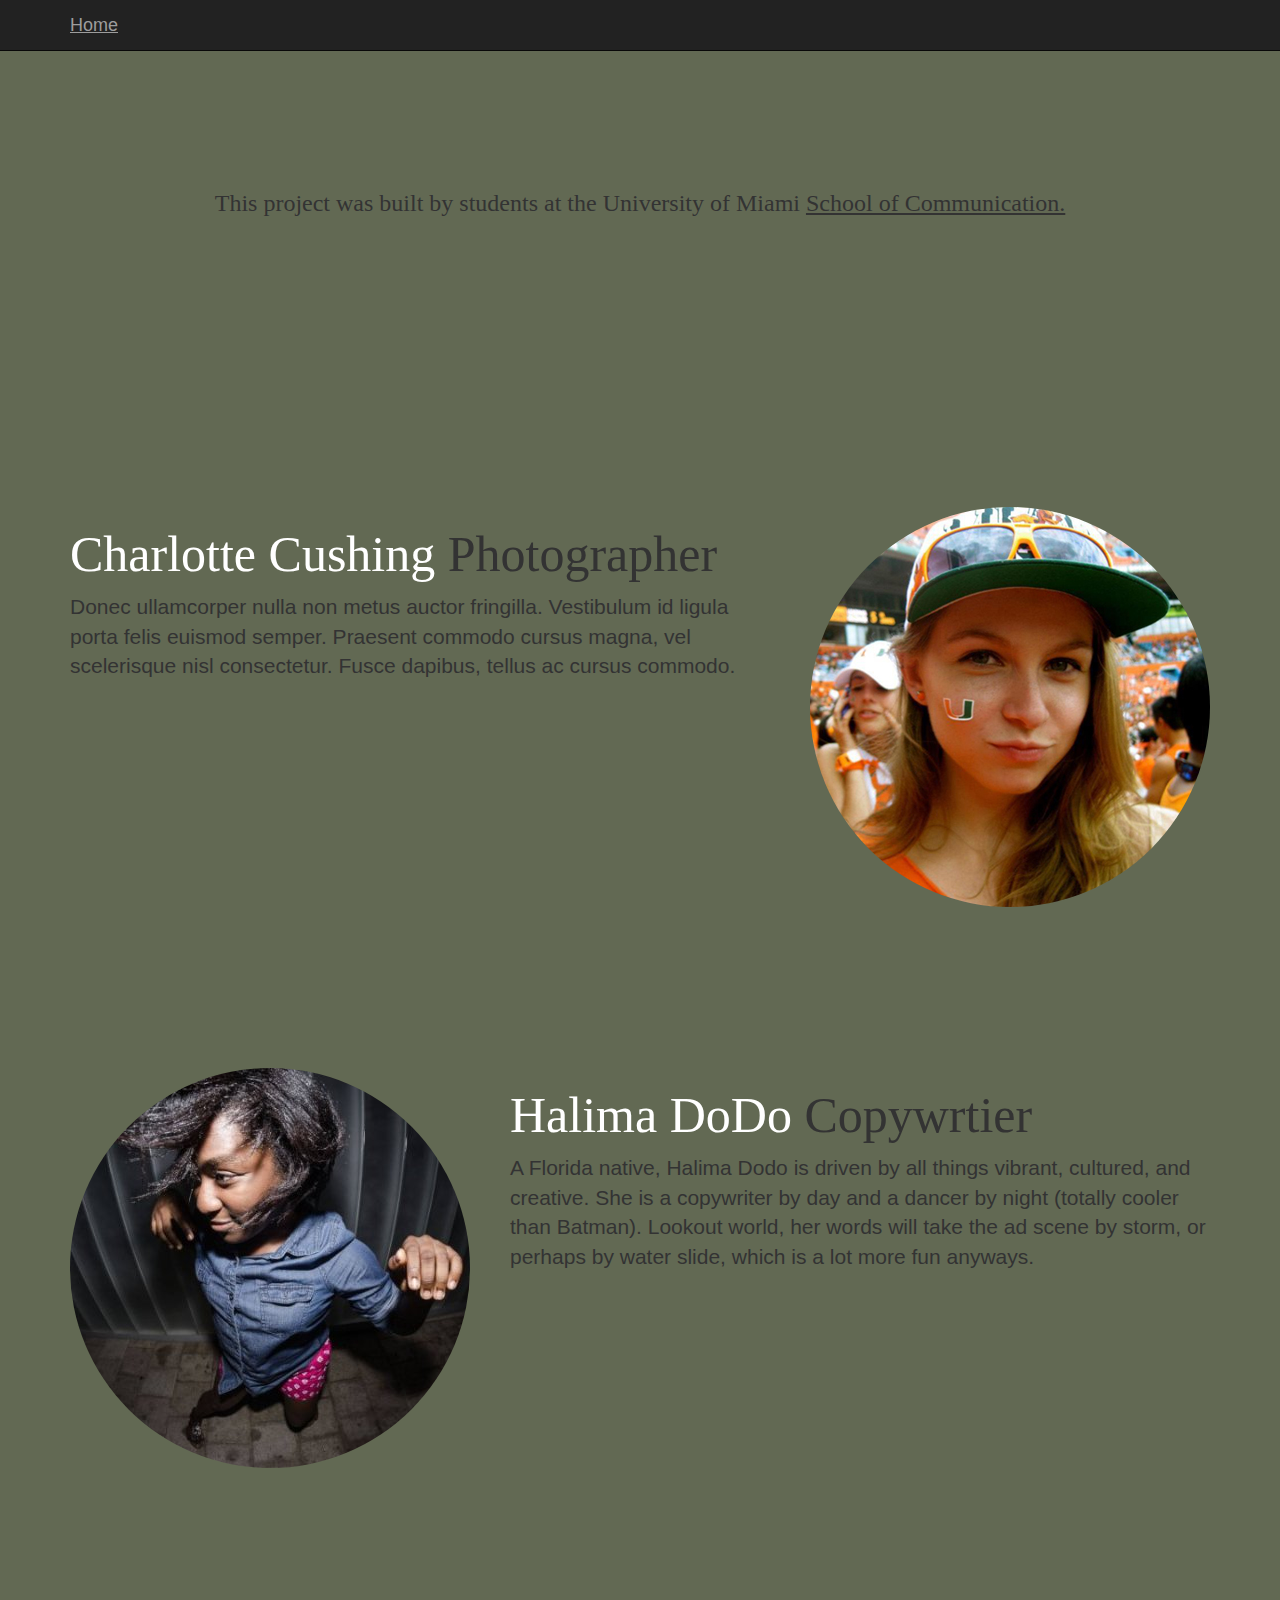
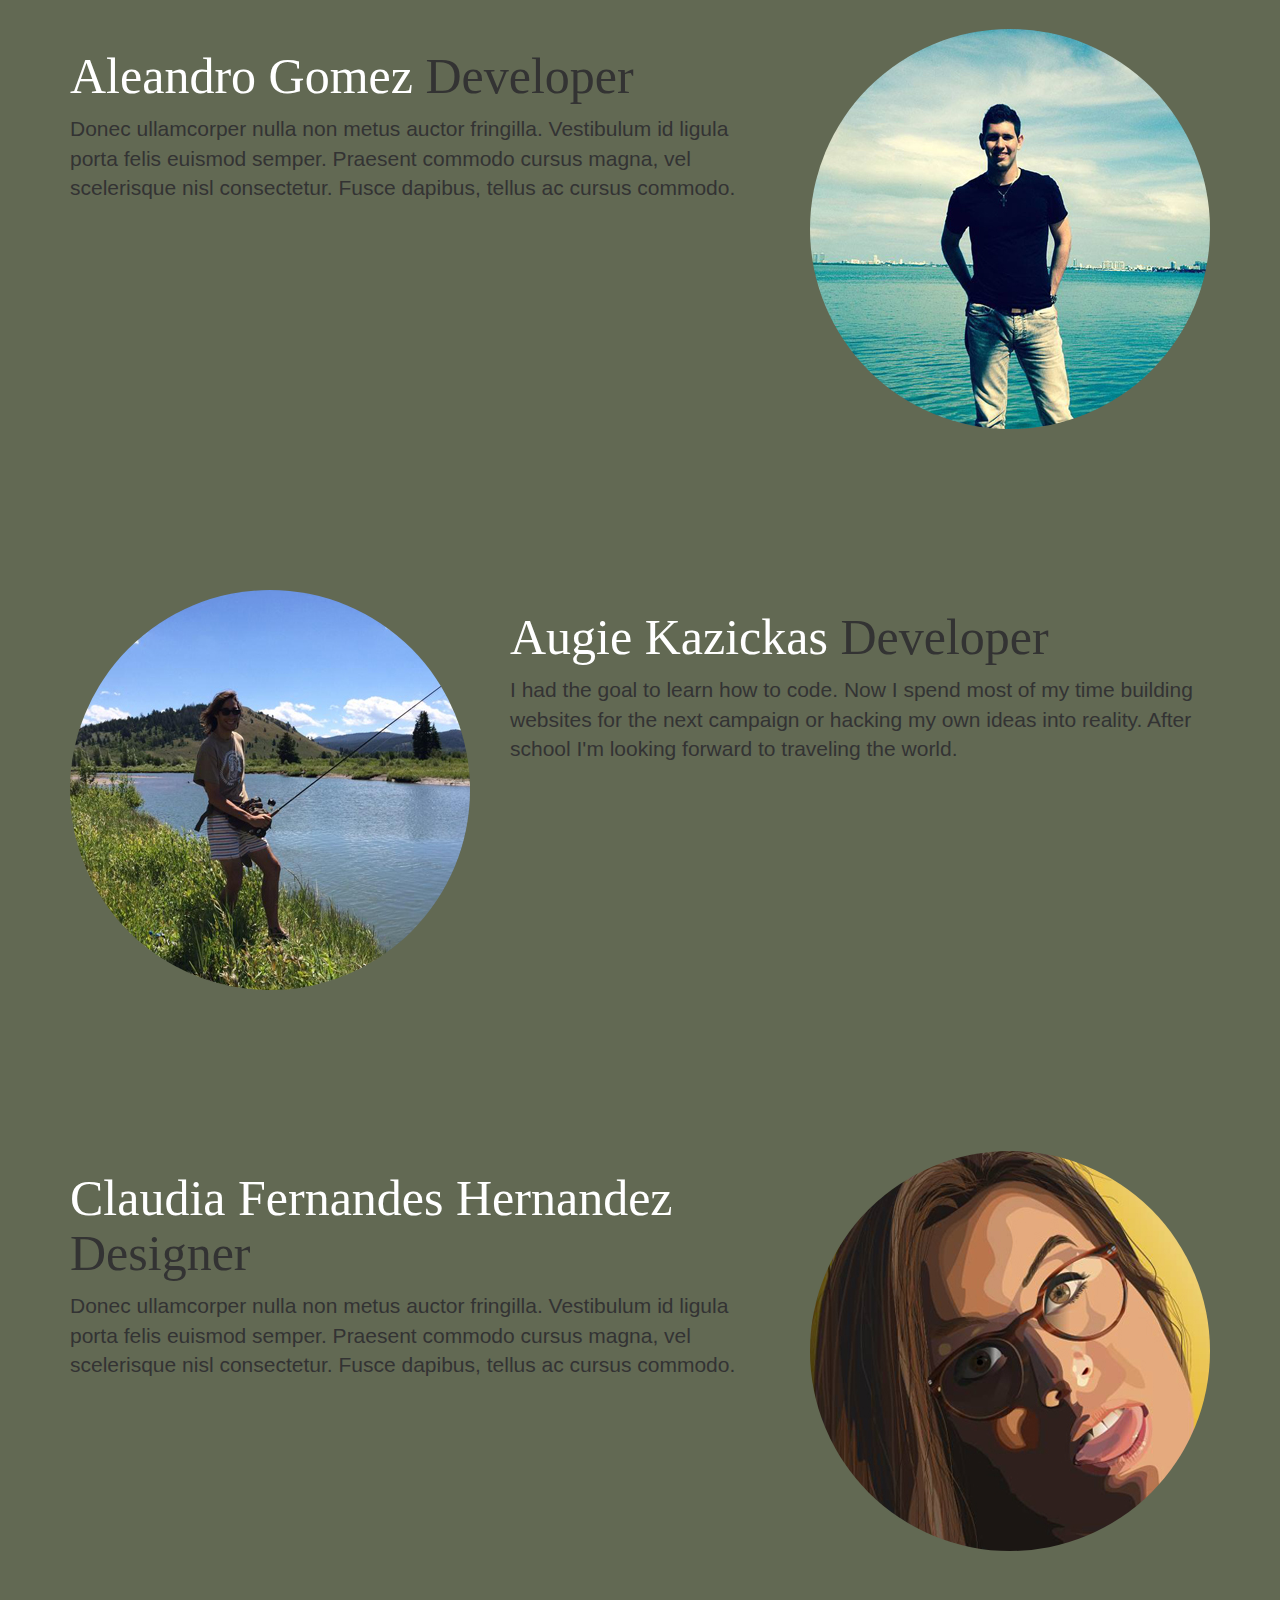
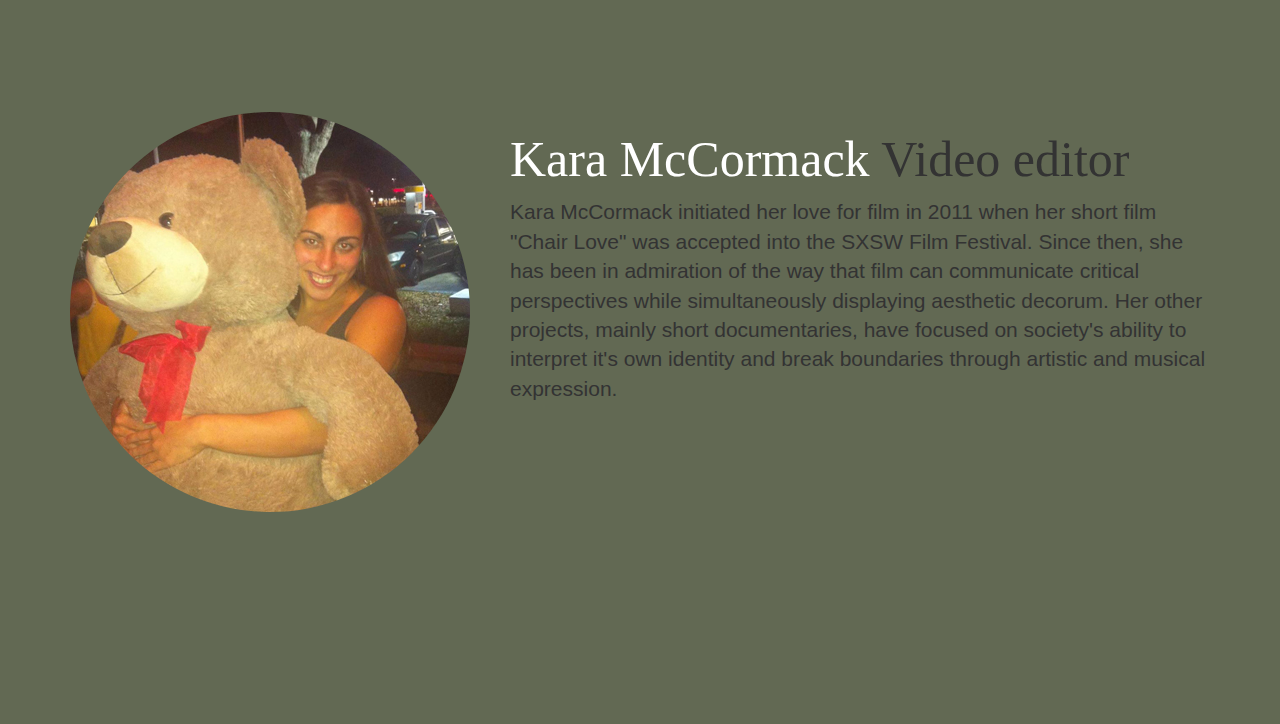
<file: credits/index.html>
<!DOCTYPE html>
<html lang="en">

<head>

    <meta charset="utf-8">
    <meta http-equiv="X-UA-Compatible" content="IE=edge">
    <meta name="viewport" content="width=device-width, initial-scale=1">
    <meta name="description" content="">
    <meta name="author" content="">

    <title>Credits</title>

    <!-- Bootstrap Core CSS -->
    <link href="css/bootstrap.min.css" rel="stylesheet">

    <!-- Custom CSS -->
    <link href="css/one-page-wonder.css" rel="stylesheet">

    <!-- HTML5 Shim and Respond.js IE8 support of HTML5 elements and media queries -->
    <!-- WARNING: Respond.js doesn't work if you view the page via file:// -->
    <!--[if lt IE 9]>
        <script src="https://oss.maxcdn.com/libs/html5shiv/3.7.0/html5shiv.js"></script>
        <script src="https://oss.maxcdn.com/libs/respond.js/1.4.2/respond.min.js"></script>
    <![endif]-->

</head>

<body>

    <!-- Navigation -->
    <nav class="navbar navbar-inverse navbar-fixed-top" role="navigation">
        <div class="container">
            <!-- Brand and toggle get grouped for better mobile display -->
            <div class="navbar-header">
                <button type="button" class="navbar-toggle" data-toggle="collapse" data-target="#bs-example-navbar-collapse-1">
                    <span class="sr-only">Toggle navigation</span>
                    <span class="icon-bar"></span>
                    <span class="icon-bar"></span>
                    <span class="icon-bar"></span>
                </button>
                <a class="navbar-brand" href="../index.html">Home</a>
            </div>
            <!-- Collect the nav links, forms, and other content for toggling -->
           <!--  <div class="collapse navbar-collapse" id="bs-example-navbar-collapse-1">
                <ul class="nav navbar-nav">
                    <li>
                        <a href="#about">About</a>
                    </li>
                    <li>
                        <a href="#services">Services</a>
                    </li>
                    <li>
                        <a href="#contact">Contact</a>
                    </li>
                </ul>
            </div> -->
            <!-- /.navbar-collapse -->
        </div>
        <!-- /.container -->
    </nav>

    <!-- Full Width Image Header -->
    <header class="header-image">
        <div class="headline">
            <div class="container">
                <!-- <h1>One Page Wonder</h1>
                <h2>Will Knock Your Socks Off</h2> -->
                <h3>This project was built by students at the University of Miami <a href="http://com.miami.edu/">School of Communication.</a></h3>
            </div>
        </div>
    </header>

    <!-- Page Content -->
    <div class="container">

        <hr class="featurette-divider">

        <!-- First Featurette -->
        <div class="featurette" id="about">
            <img class="featurette-image img-circle img-responsive pull-right" src="img/charlotte.jpg">
            <h2 class="featurette-heading">Charlotte Cushing
                <span class="text-muted">Photographer</span>
            </h2>
            <p class="lead">Donec ullamcorper nulla non metus auctor fringilla. Vestibulum id ligula porta felis euismod semper. Praesent commodo cursus magna, vel scelerisque nisl consectetur. Fusce dapibus, tellus ac cursus commodo.</p>
        </div>

        <hr class="featurette-divider">

        <!-- Second Featurette -->
        <div class="featurette" id="services">
            <img class="featurette-image img-circle img-responsive pull-left" src="img/halima.jpg">
            <h2 class="featurette-heading">Halima DoDo
                <span class="text-muted">Copywrtier</span>
            </h2>
            <p class="lead">A Florida native, Halima Dodo is driven by all things vibrant, cultured, and creative. She is a copywriter by day and a dancer by night (totally cooler than Batman). Lookout world, her words will take the ad scene by storm, or perhaps by water slide, which is a lot more fun anyways.</p>
        </div>

        <hr class="featurette-divider">

        <!-- Third Featurette -->
        <div class="featurette" id="contact">
            <img class="featurette-image img-circle img-responsive pull-right" src="img/ale.jpg">
            <h2 class="featurette-heading">Aleandro Gomez
                <span class="text-muted">Developer</span>
            </h2>
            <p class="lead">Donec ullamcorper nulla non metus auctor fringilla. Vestibulum id ligula porta felis euismod semper. Praesent commodo cursus magna, vel scelerisque nisl consectetur. Fusce dapibus, tellus ac cursus commodo.</p>
        </div>

        <hr class="featurette-divider">

        <div class="featurette" id="services">
            <img class="featurette-image img-circle img-responsive pull-left" src="img/augie.jpg">
            <h2 class="featurette-heading">Augie Kazickas
                <span class="text-muted">Developer</span>
            </h2>
            <p class="lead">I had the goal to learn how to code. Now I spend most of my time building websites for the next campaign or hacking my own ideas into reality. After school I'm looking forward to traveling the world.</p>
        </div>

        <hr class="featurette-divider">

         <div class="featurette" id="contact">
            <img class="featurette-image img-circle img-responsive pull-right" src="img/claudia.jpg">
            <h2 class="featurette-heading">Claudia Fernandes Hernandez
                <span class="text-muted">Designer</span>
            </h2>
            <p class="lead">Donec ullamcorper nulla non metus auctor fringilla. Vestibulum id ligula porta felis euismod semper. Praesent commodo cursus magna, vel scelerisque nisl consectetur. Fusce dapibus, tellus ac cursus commodo.</p>
        </div>

        <hr class="featurette-divider">

        <div class="featurette" id="services">
            <img class="featurette-image img-circle img-responsive pull-left" src="img/kara.jpg">
            <h2 class="featurette-heading">Kara McCormack
                <span class="text-muted">Video editor</span>
            </h2>
            <p class="lead">Kara McCormack initiated her love for film in 2011 when her short film "Chair Love" was accepted into the SXSW Film Festival. Since then, she has been in admiration of the way that film can communicate critical perspectives while simultaneously displaying aesthetic decorum. Her other projects, mainly short documentaries, have focused on society's ability to interpret it's own identity and break boundaries through artistic and musical expression.</p>
        </div>

        <hr class="featurette-divider">

        <!-- Footer -->
        <footer>
            <div class="row">
                <div class="col-lg-12">
                    <!-- <p>Copyright &copy; Your Website 2014</p> -->
                </div>
            </div>
        </footer>

    </div>
    <!-- /.container -->

    <!-- jQuery -->
    <script src="js/jquery.js"></script>

    <!-- Bootstrap Core JavaScript -->
    <script src="js/bootstrap.min.js"></script>

</body>

</html>
</file>
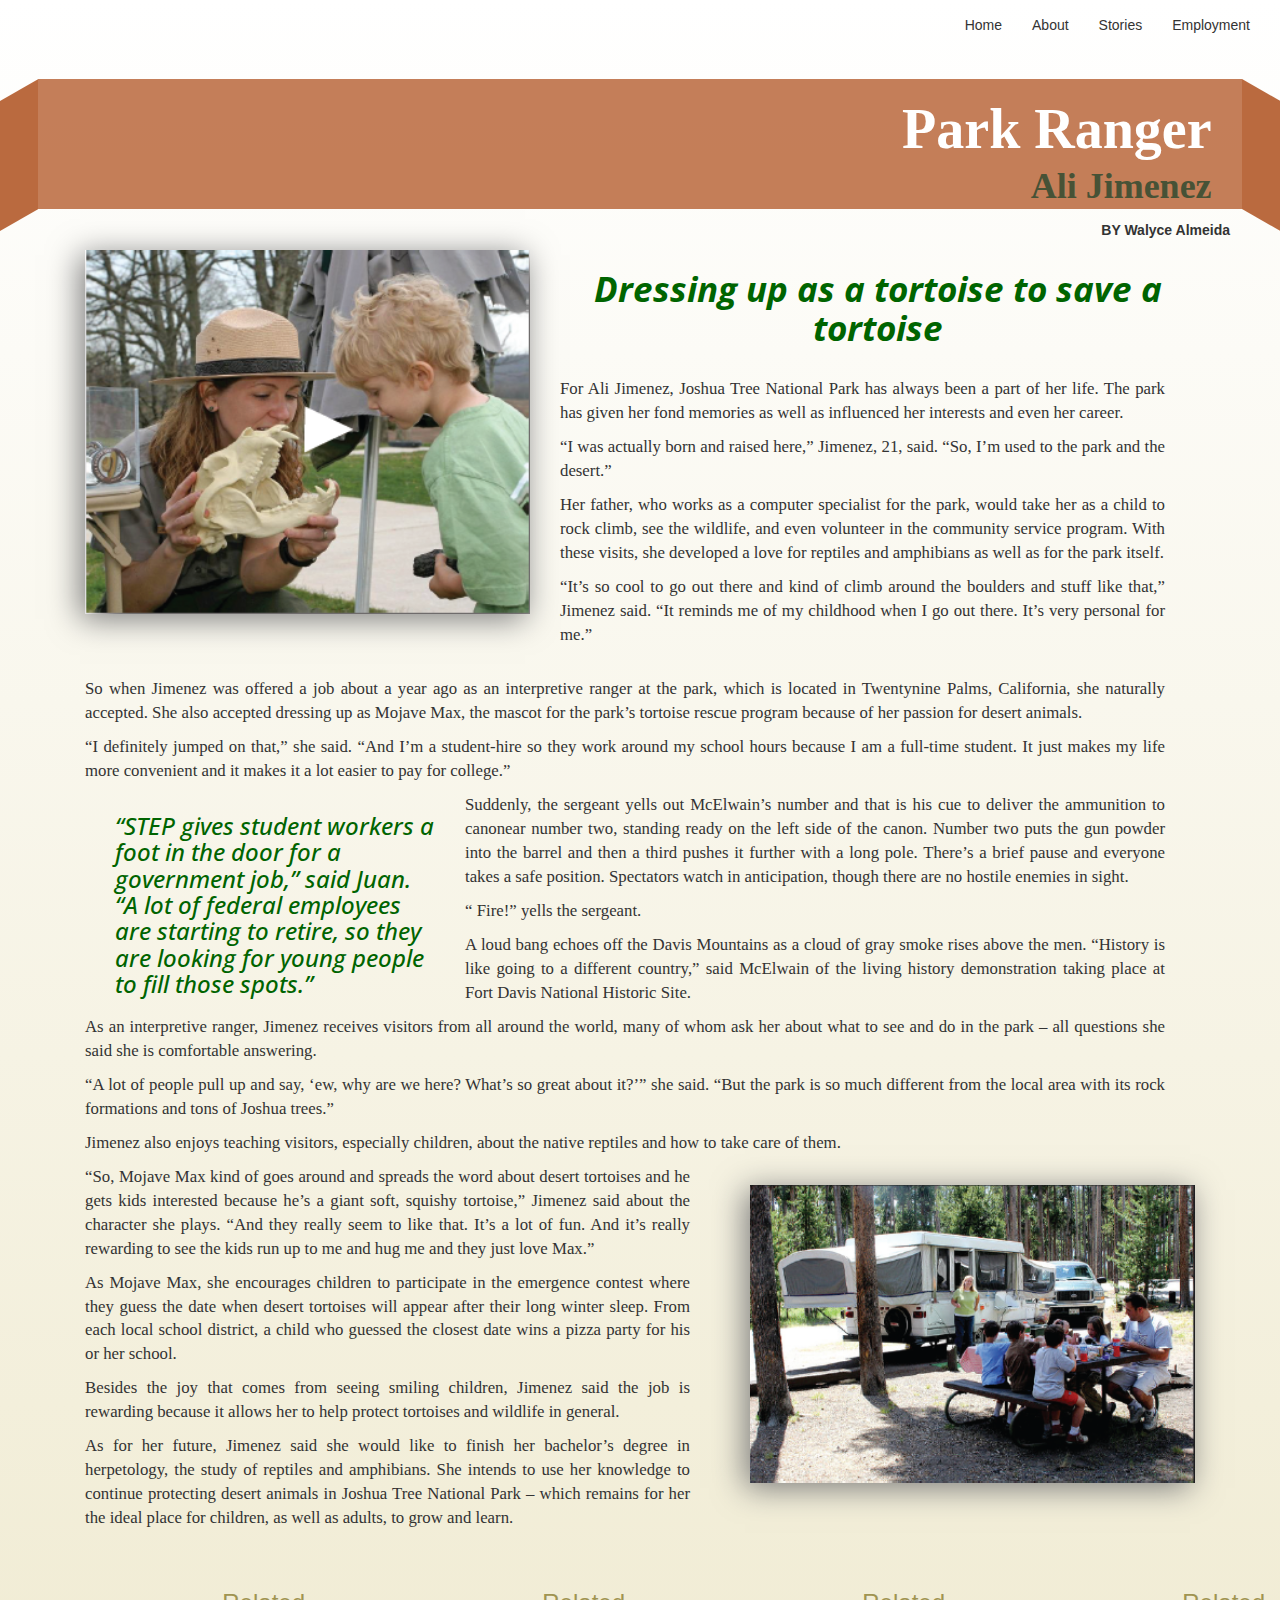
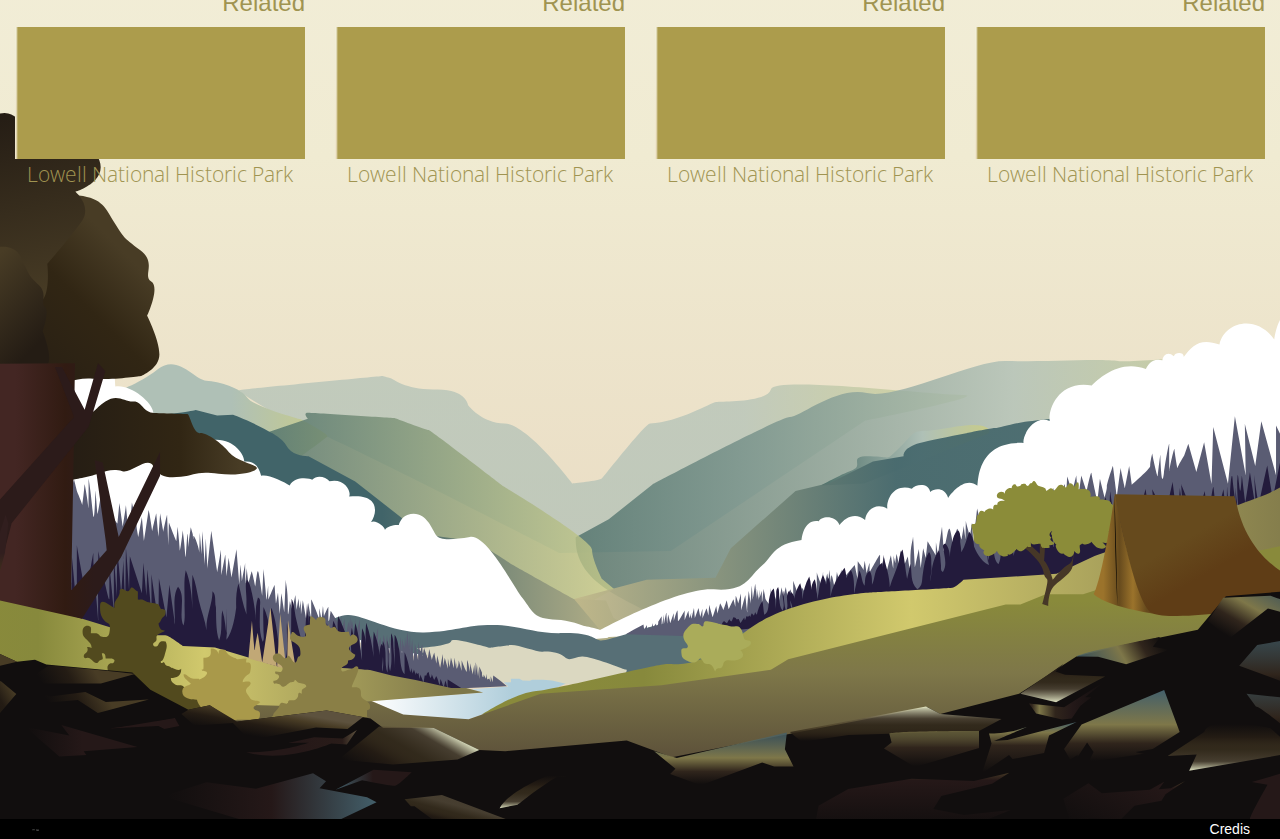
<file: stories/joshuaTree.html>
<!DOCTYPE html>
<html xmlns="http://www.w3.org/1999/xhtml">

<head>
    <meta http-equiv="Content-Type" content="text/html; charset=utf-8" />
    <title>Joshua Tree</title>
    <link rel="stylesheet" href="../css/bootstrap.min.css">
    <link rel="stylesheet" type="text/css" href="../css/stories.css" />
    <link href='http://fonts.googleapis.com/css?family=Open+Sans:400,300' rel='stylesheet' type='text/css'>

</head>

<body>
    <nav class="navbar navbar-default">
        <div class="navbar-header">
            <button type="button" class="navbar-toggle collapsed" data-toggle="collapse" data-target="#bs-example-navbar-collapse-1">
                <span class="sr-only">Toggle navigation</span>
                <span class="icon-bar"></span>
                <span class="icon-bar"></span>
                <span class="icon-bar"></span>
            </button>
        </div>

        <div class="collapse navbar-collapse" id="bs-example-navbar-collapse-1">
            <ul class="nav navbar-nav pull-right">
                <li><a href="#">Home</a>
                </li>
                <li><a href="#">About</a>
                </li>
                <li><a href="#" class="active">Stories</a>
                </li>
                <li><a href="#">Employment</a>
                </li>
            </ul>
        </div>
    </nav>
    <header>
        <ul class="list-inline text-center" id="banner">
            <li class="bent-left">

            </li>
            <li class="banner">
                <h1>Park Ranger<span>Ali Jimenez</span>
                    </h1>
            </li>
            <li class="bent-right ">

            </li>

        </ul>
        <div class="author">
            <p>BY Walyce Almeida</p>
        </div>
    </header>
    <article class="container" id="article">
        <div class="col-md-5 text-center "><img src="img/timTest.png ">
        </div>
        <div class="col-md-7 ">
            <h2 class="text-center">Dressing up as a tortoise to save a tortoise</h2>
            <br>
            <p>For Ali Jimenez, Joshua Tree National Park has always been a part of her life. The park has given her fond memories as well as influenced her interests and even her career.</p>

            <p>“I was actually born and raised here,” Jimenez, 21, said. “So, I’m used to the park and the desert.”</p>

            <p>Her father, who works as a computer specialist for the park, would take her as a child to rock climb, see the wildlife, and even volunteer in the community service program. With these visits, she developed a love for reptiles and amphibians as well as for the park itself.</p>
            <p>“It’s so cool to go out there and kind of climb around the boulders and stuff like that,” Jimenez said. “It reminds me of my childhood when I go out there. It’s very personal for me.”</p>
        </div>

        <div class="col-md-12">
            <br>


            <p>So when Jimenez was offered a job about a year ago as an interpretive ranger at the park, which is located in Twentynine Palms, California, she naturally accepted. She also accepted dressing up as Mojave Max, the mascot for the park’s tortoise rescue program because of her passion for desert animals.</p>

            <p>“I definitely jumped on that,” she said. “And I’m a student-hire so they work around my school hours because I am a full-time student. It just makes my life more convenient and it makes it a lot easier to pay for college.”</p>
        </div>
        <div class="col-md-4">
            <h3><em>“STEP gives student workers a foot in the door for a government job,” said Juan. “A lot of federal employees are starting to retire, so they are looking for young people to fill those spots.”</em></h3>
        </div>
        <div class="col-md-8">
            <p>Suddenly, the sergeant yells out McElwain’s number and that is his cue to deliver the ammunition to canonear number two, standing ready on the left side of the canon. Number two puts the gun powder into the barrel and then a third pushes it further with a long pole. There’s a brief pause and everyone takes a safe position. Spectators watch in anticipation, though there are no hostile enemies in sight. </p>
            <p>“ Fire!” yells the sergeant.</p>
            <p> A loud bang echoes off the Davis Mountains as a cloud of gray smoke rises above the men. “History is like going to a different country,” said McElwain of the living history demonstration taking place at Fort Davis National Historic Site.</p>
        </div>
        <div class="col-md-12">
            <p>As an interpretive ranger, Jimenez receives visitors from all around the world, many of whom ask her about what to see and do in the park – all questions she said she is comfortable answering.</p>

            <p>“A lot of people pull up and say, ‘ew, why are we here? What’s so great about it?’” she said. “But the park is so much different from the local area with its rock formations and tons of Joshua trees.”</p>

            <p>Jimenez also enjoys teaching visitors, especially children, about the native reptiles and how to take care of them.</p>


        </div>
        <div class="col-md-7">

            <p>“So, Mojave Max kind of goes around and spreads the word about desert tortoises and he gets kids interested because he’s a giant soft, squishy tortoise,” Jimenez said about the character she plays. “And they really seem to like that. It’s a lot of fun. And it’s really rewarding to see the kids run up to me and hug me and they just love Max.”</p>
            <p>As Mojave Max, she encourages children to participate in the emergence contest where they guess the date when desert tortoises will appear after their long winter sleep. From each local school district, a child who guessed the closest date wins a pizza party for his or her school.</p>

            <p>Besides the joy that comes from seeing smiling children, Jimenez said the job is rewarding because it allows her to help protect tortoises and wildlife in general.</p>
            <p>As for her future, Jimenez said she would like to finish her bachelor’s degree in herpetology, the study of reptiles and amphibians. She intends to use her knowledge to continue protecting desert animals in Joshua Tree National Park – which remains for her the ideal place for children, as well as adults, to grow and learn.</p>

        </div>
        <div class="col-md-5" style="padding-top:20px;padding-bottom:30px;">
            <img id="img-bottom" src="img/timTest2.png">
        </div>

    </article>
    <div class="container-fluid" id="last-section">
        <section class="next-section" id="related">
            <div class="col-md-3">
                <h3 class="pull-right">Related</h3>
                <img src="img/placeholder.png ">
                <p class="text-center">Lowell National Historic Park</p>
            </div>
            <div class="col-md-3">
                <h3 class="pull-right">Related</h3>
                <img src="img/placeholder.png ">
                <p class="text-center">Lowell National Historic Park</p>
            </div>
            <div class="col-md-3">
                <h3 class="pull-right">Related</h3>
                <img src="img/placeholder.png ">
                <p class="text-center">Lowell National Historic Park</p>
            </div>
            <div class="col-md-3">
                <h3 class="pull-right">Related</h3>
                <img src="img/placeholder.png ">
                <p class="text-center">Lowell National Historic Park</p>
            </div>
        </section>
    </div>
    <footer>
        <ul class="list-inline">
            <li style="padding-left:30px;"><img src="../img/bottomlogos.png">

                <li class="pull-right" style="color:white; padding-right:30px;">Credis</li>
        </ul>
    </footer>
    <!-- container -->
    <script src="../js/jquery-1.11.2.min.js "></script>
    <script src="../js/bootstrap.min.js "></script>
</body>

</html>
</file>
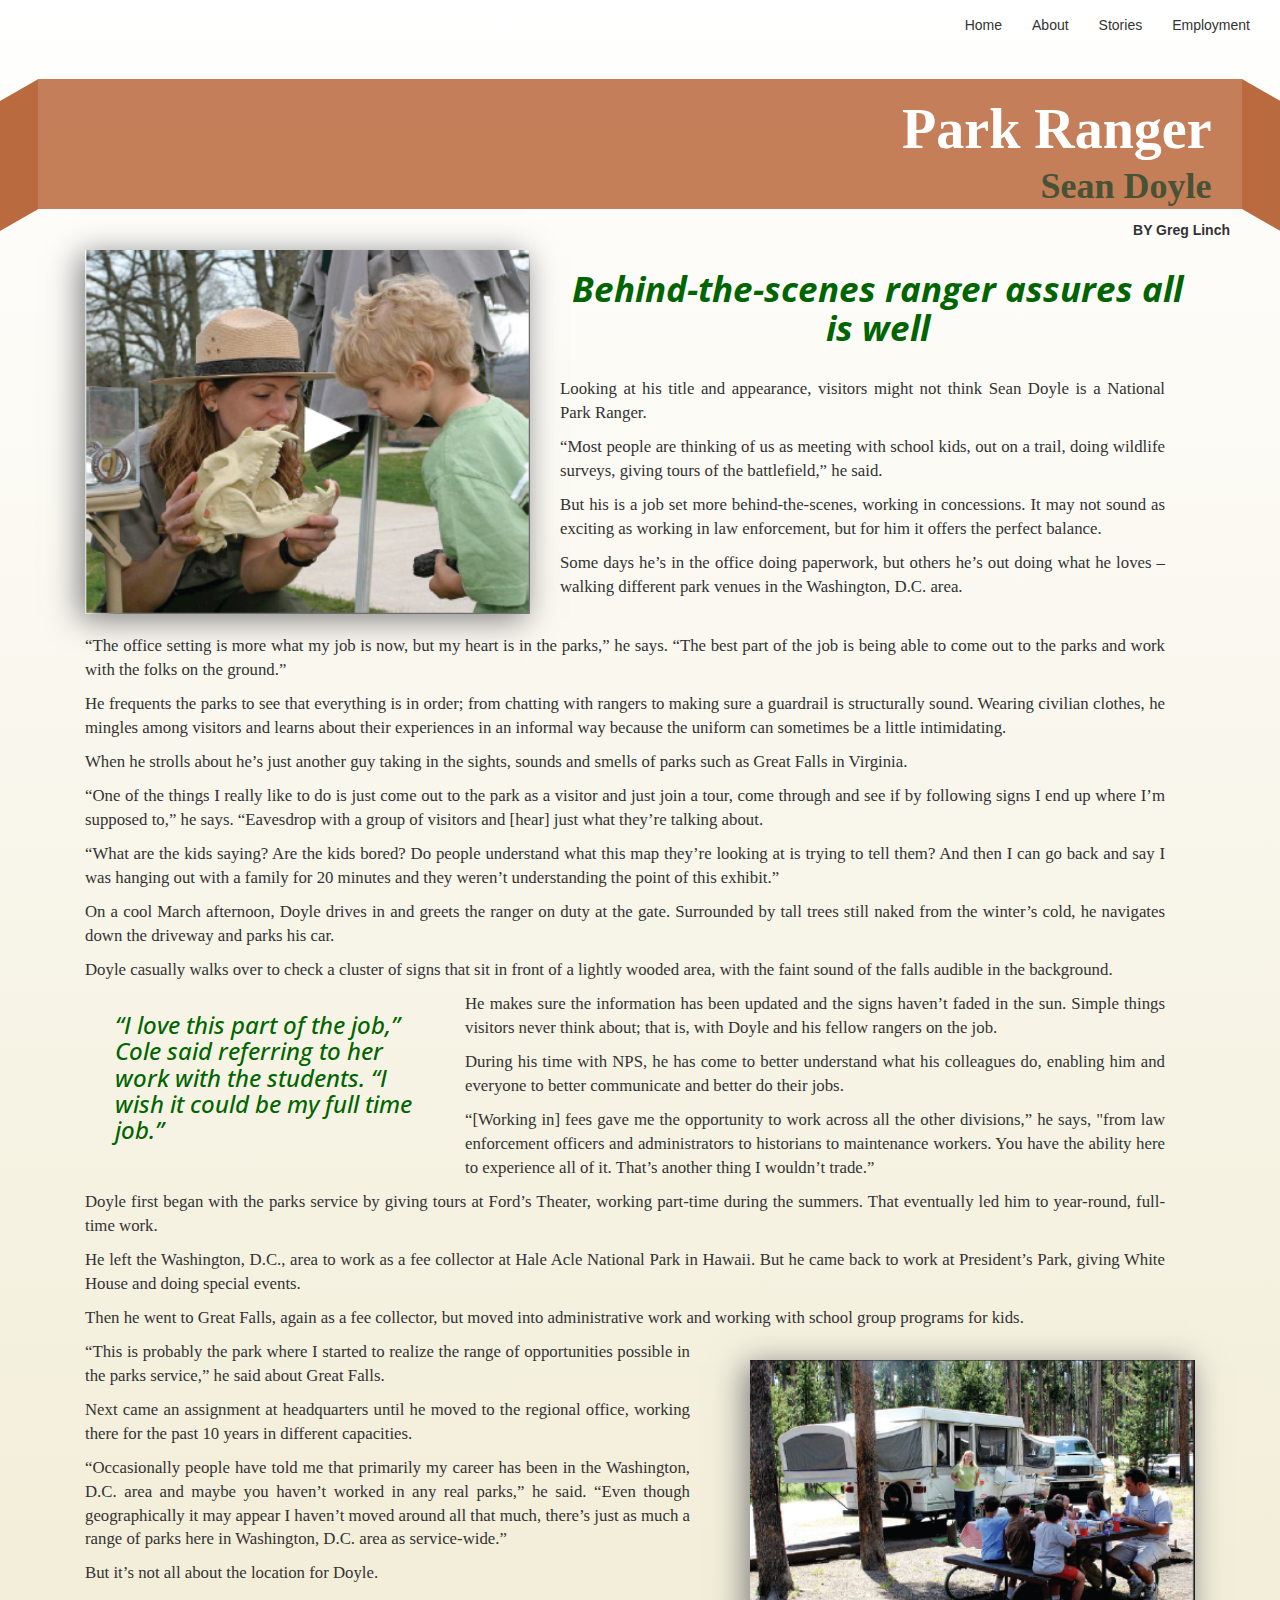
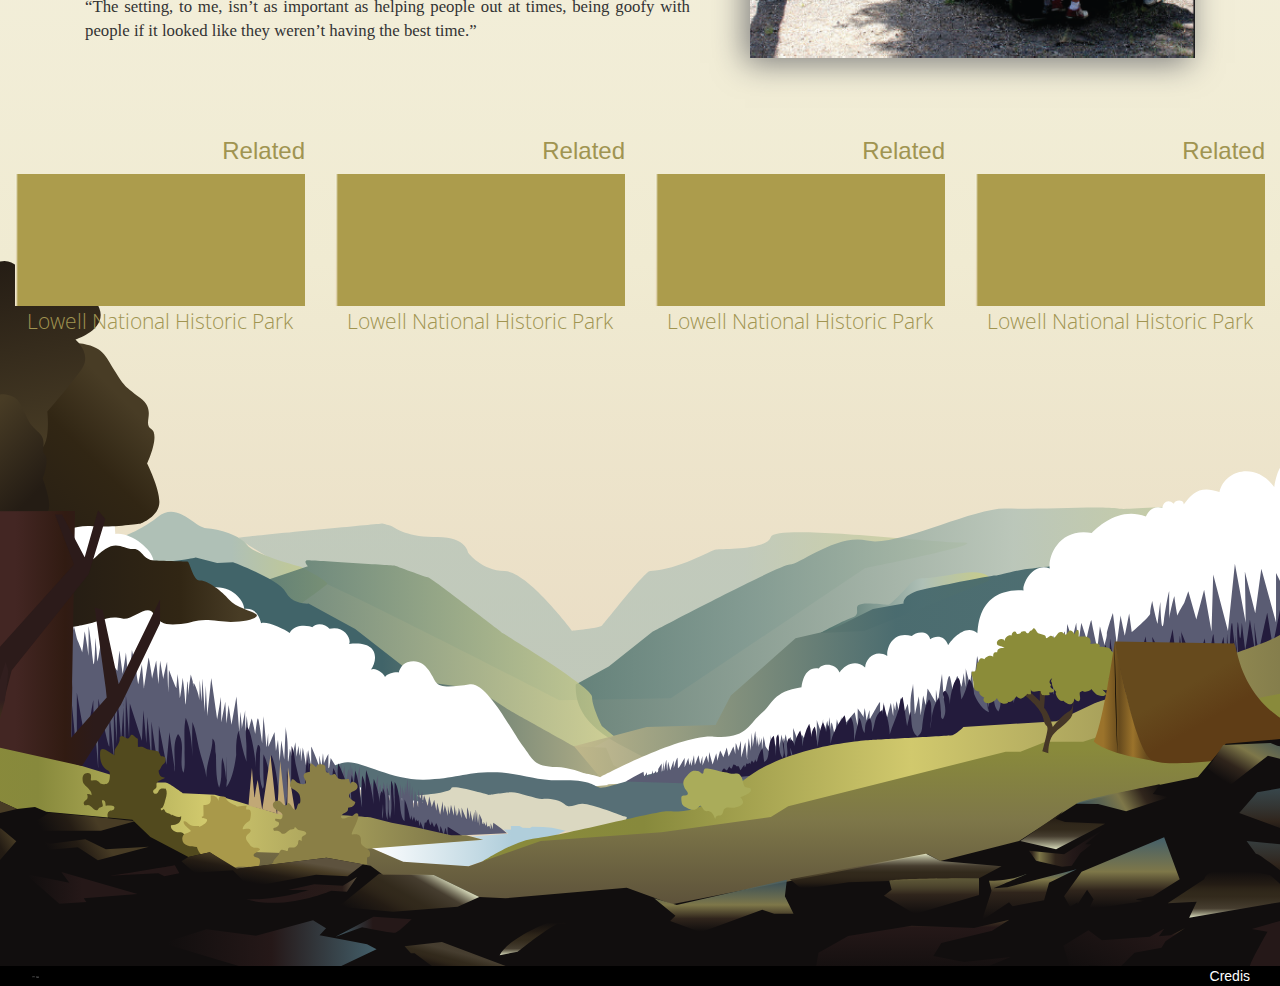
<file: stories/mclean.html>
<!DOCTYPE html>
<html xmlns="http://www.w3.org/1999/xhtml">

<head>
    <meta http-equiv="Content-Type" content="text/html; charset=utf-8" />
    <title>Wahsington D.C</title>
    <link rel="stylesheet" href="../css/bootstrap.min.css">
    <link rel="stylesheet" type="text/css" href="../css/stories.css" />
    <link href='http://fonts.googleapis.com/css?family=Open+Sans:400,300' rel='stylesheet' type='text/css'>

</head>

<body>
    <nav class="navbar navbar-default">
        <div class="navbar-header">
            <button type="button" class="navbar-toggle collapsed" data-toggle="collapse" data-target="#bs-example-navbar-collapse-1">
                <span class="sr-only">Toggle navigation</span>
                <span class="icon-bar"></span>
                <span class="icon-bar"></span>
                <span class="icon-bar"></span>
            </button>
        </div>

        <div class="collapse navbar-collapse" id="bs-example-navbar-collapse-1">
            <ul class="nav navbar-nav pull-right">
                <li><a href="#">Home</a>
                </li>
                <li><a href="#">About</a>
                </li>
                <li><a href="#" class="active">Stories</a>
                </li>
                <li><a href="#">Employment</a>
                </li>
            </ul>
        </div>
    </nav>
    <header>
        <ul class="list-inline text-center" id="banner">
            <li class="bent-left">

            </li>
            <li class="banner">
                <h1>Park Ranger<span>Sean Doyle</span>
                    </h1>
            </li>
            <li class="bent-right ">

            </li>

        </ul>
        <div class="author">
            <p>BY Greg Linch</p>
        </div>
    </header>
    <article class="container" id="article">
        <div class="col-md-5 text-center "><img src="img/timTest.png ">
        </div>
        <div class="col-md-7 ">
            <h2 class="text-center">Behind-the-scenes ranger assures all is well</h2>
            <br>
            <p>Looking at his title and appearance, visitors might not think Sean Doyle is a National Park Ranger.</p>

            <p>“Most people are thinking of us as meeting with school kids, out on a trail, doing wildlife surveys, giving tours of the battlefield,” he said.</p>

            <p>But his is a job set more behind-the-scenes, working in concessions. It may not sound as exciting as working in law enforcement, but for him it offers the perfect balance.</p>

            <p>Some days he’s in the office doing paperwork, but others he’s out doing what he loves – walking different park venues in the Washington, D.C. area.</p>


        </div>

        <div class="col-md-12">
            <br>
            <p>“The office setting is more what my job is now, but my heart is in the parks,” he says. “The best part of the job is being able to come out to the parks and work with the folks on the ground.”</p>
            <p>He frequents the parks to see that everything is in order; from chatting with rangers to making sure a guardrail is structurally sound. Wearing civilian clothes, he mingles among visitors and learns about their experiences in an informal way because the uniform can sometimes be a little intimidating. </p>

            <p>When he strolls about he’s just another guy taking in the sights, sounds and smells of parks such as Great Falls in Virginia.</p>

            <p>“One of the things I really like to do is just come out to the park as a visitor and just join a tour, come through and see if by following signs I end up where I’m supposed to,” he says. “Eavesdrop with a group of visitors and [hear] just what they’re talking about.</p>

            <p>“What are the kids saying? Are the kids bored? Do people understand what this map they’re looking at is trying to tell them? And then I can go back and say I was hanging out with a family for 20 minutes and they weren’t understanding the point of this exhibit.”</p>

            <p>On a cool March afternoon, Doyle drives in and greets the ranger on duty at the gate. Surrounded by tall trees still naked from the winter’s cold, he navigates down the driveway and parks his car.</p>

            <p>Doyle casually walks over to check a cluster of signs that sit in front of a lightly wooded area, with the faint sound of the falls audible in the background.</p>
        </div>
        <div class="col-md-4">
            <h3><em>“I love this part of the job,” Cole said referring to her work with the students. “I wish it could be my full time job.”</em></h3>
        </div>
        <div class="col-md-8">
            <p>He makes sure the information has been updated and the signs haven’t faded in the sun. Simple things visitors never think about; that is, with Doyle and his fellow rangers on the job.</p>

            <p>During his time with NPS, he has come to better understand what his colleagues do, enabling him and everyone to better communicate and better do their jobs.</p>

            <p>“[Working in] fees gave me the opportunity to work across all the other divisions,” he says, "from law enforcement officers and administrators to historians to maintenance workers. You have the ability here to experience all of it. That’s another thing I wouldn’t trade.”</p>
        </div>
        <div class="col-md-12">
            <p>Doyle first began with the parks service by giving tours at Ford’s Theater, working part-time during the summers. That eventually led him to year-round, full-time work.</p>

            <p>He left the Washington, D.C., area to work as a fee collector at Hale Acle National Park in Hawaii. But he came back to work at President’s Park, giving White House and doing special events.</p>

            <p>Then he went to Great Falls, again as a fee collector, but moved into administrative work and working with school group programs for kids.</p>

        </div>
        <div class="col-md-7">

            <p>“This is probably the park where I started to realize the range of opportunities possible in the parks service,” he said about Great Falls.</p>

            <p>Next came an assignment at headquarters until he moved to the regional office, working there for the past 10 years in different capacities.</p>

            <p>“Occasionally people have told me that primarily my career has been in the Washington, D.C. area and maybe you haven’t worked in any real parks,” he said. “Even though geographically it may appear I haven’t moved around all that much, there’s just as much a range of parks here in Washington, D.C. area as service-wide.”</p>

            <p>But it’s not all about the location for Doyle.</p>

            <p>“The setting, to me, isn’t as important as helping people out at times, being goofy with people if it looked like they weren’t having the best time.”</p>
        </div>
        <div class="col-md-5" style="padding-top:20px;padding-bottom:30px;">
            <img id="img-bottom" src="img/timTest2.png">
        </div>
    </article>
    <div class="container-fluid" id="last-section">
        <section class="next-section" id="related">
            <div class="col-md-3">
                <h3 class="pull-right">Related</h3>
                <img src="img/placeholder.png ">
                <p class="text-center">Lowell National Historic Park</p>
            </div>
            <div class="col-md-3">
                <h3 class="pull-right">Related</h3>
                <img src="img/placeholder.png ">
                <p class="text-center">Lowell National Historic Park</p>
            </div>
            <div class="col-md-3">
                <h3 class="pull-right">Related</h3>
                <img src="img/placeholder.png ">
                <p class="text-center">Lowell National Historic Park</p>
            </div>
            <div class="col-md-3">
                <h3 class="pull-right">Related</h3>
                <img src="img/placeholder.png ">
                <p class="text-center">Lowell National Historic Park</p>
            </div>
        </section>
    </div>
    <footer>
        <ul class="list-inline">
            <li style="padding-left:30px;"><img src="../img/bottomlogos.png">

                <li class="pull-right" style="color:white; padding-right:30px;">Credis</li>
        </ul>
    </footer>
    <!-- container -->
    <script src="../js/jquery-1.11.2.min.js "></script>
    <script src="../js/bootstrap.min.js "></script>
</body>

</html>
</file>
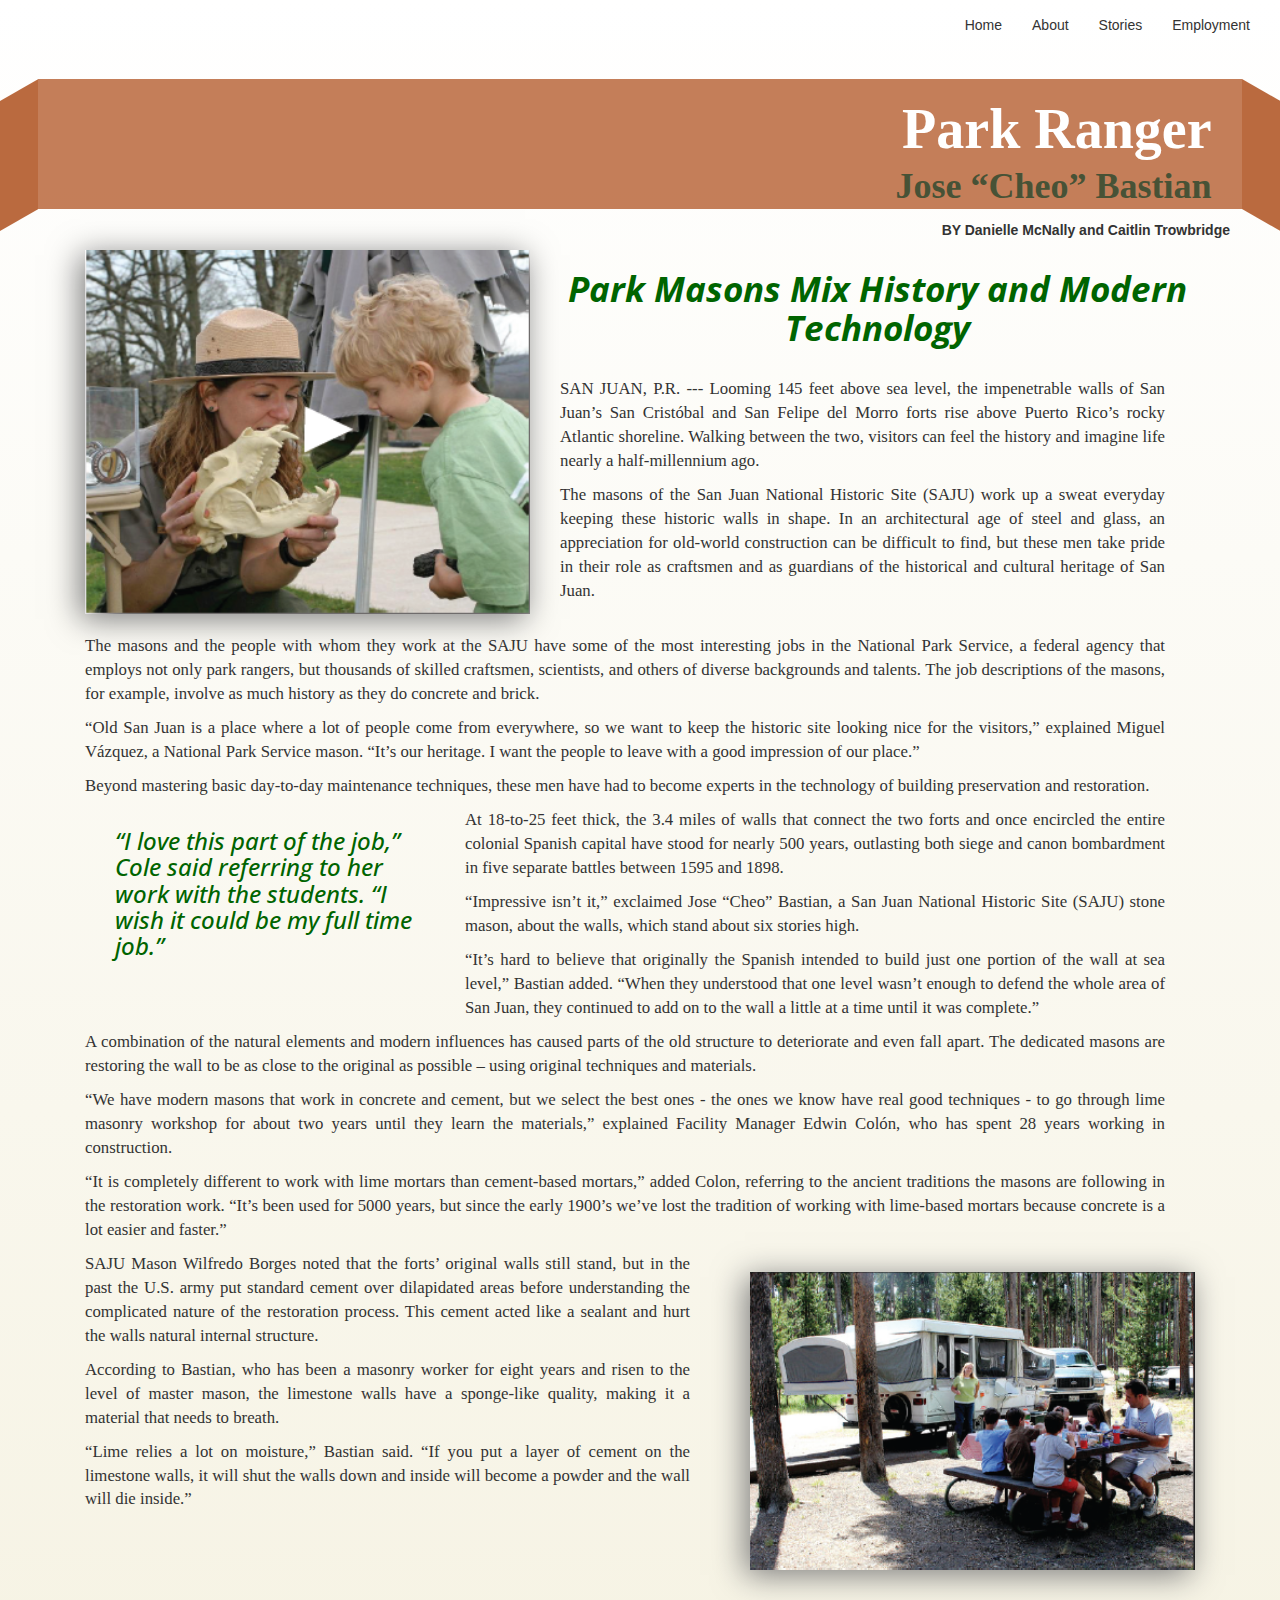
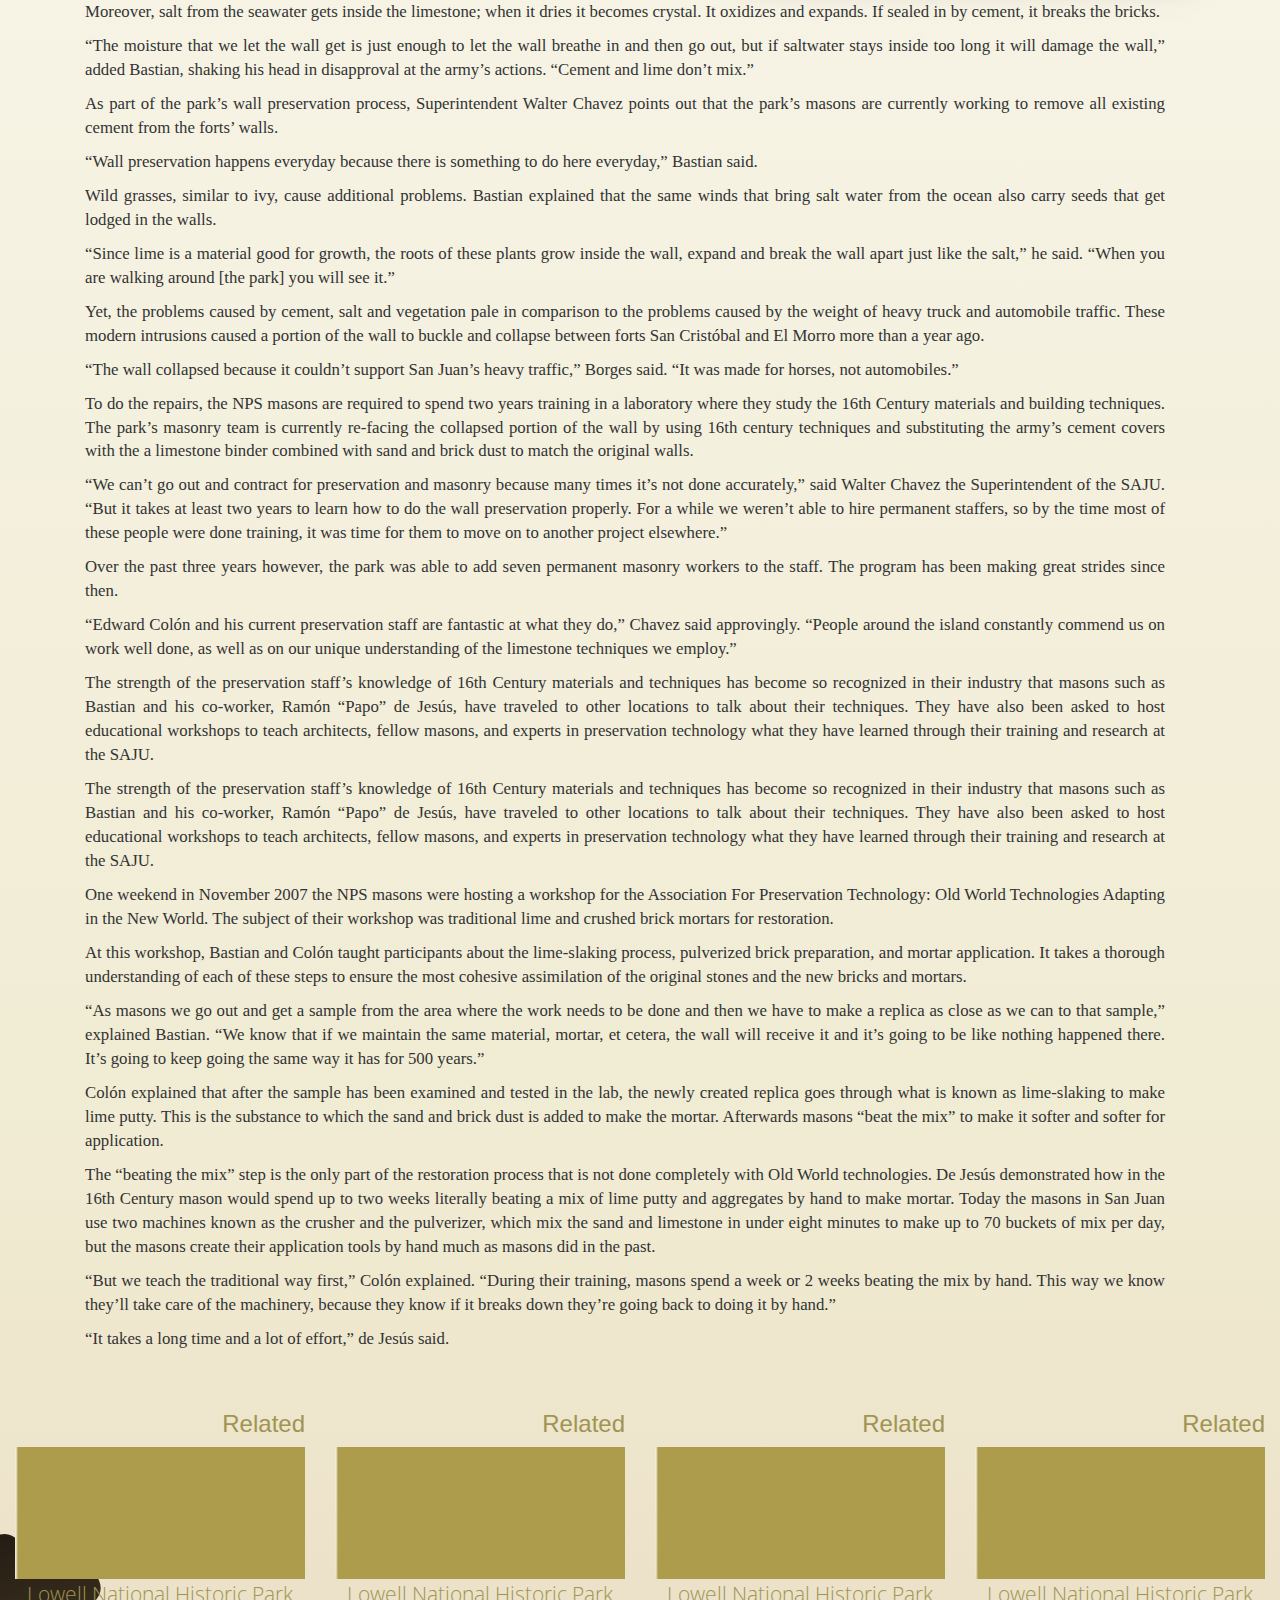
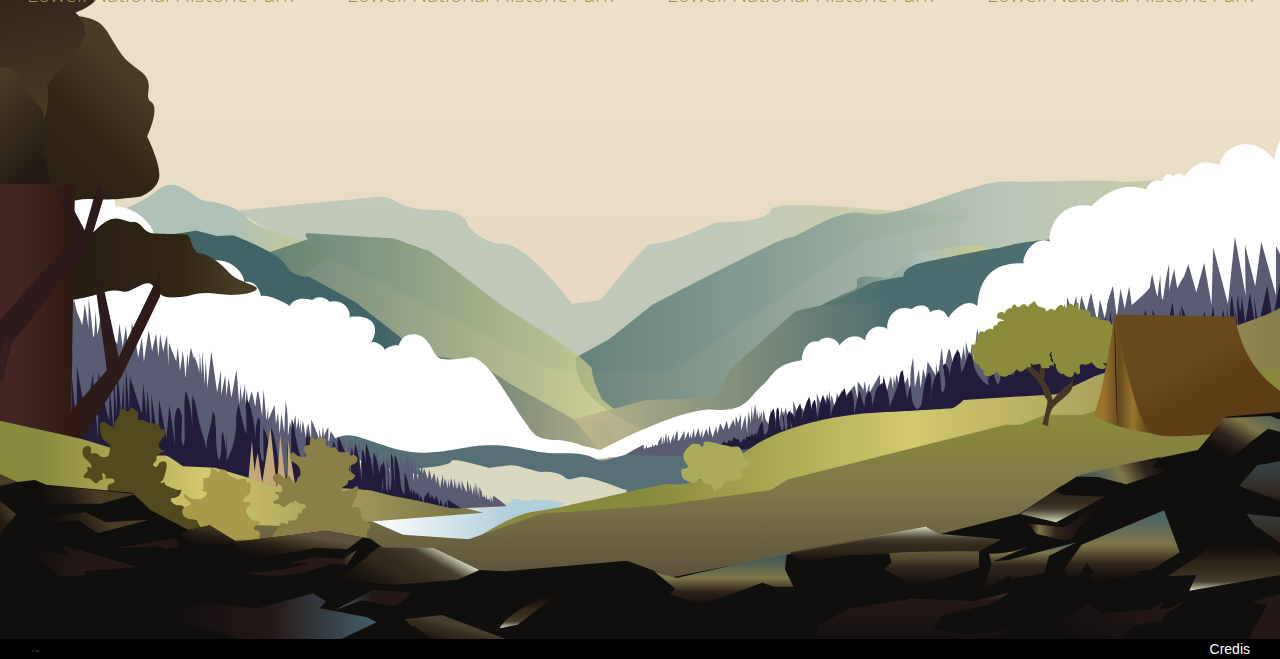
<file: stories/sanJuan.html>
<!DOCTYPE html>
<html xmlns="http://www.w3.org/1999/xhtml">

<head>
    <meta http-equiv="Content-Type" content="text/html; charset=utf-8" />
    <title>San Juan National Historic Site</title>
    <link rel="stylesheet" href="../css/bootstrap.min.css">
    <link rel="stylesheet" type="text/css" href="../css/stories.css" />
    <link href='http://fonts.googleapis.com/css?family=Open+Sans:400,300' rel='stylesheet' type='text/css'>

</head>

<body>
    <nav class="navbar navbar-default">
        <div class="navbar-header">
            <button type="button" class="navbar-toggle collapsed" data-toggle="collapse" data-target="#bs-example-navbar-collapse-1">
                <span class="sr-only">Toggle navigation</span>
                <span class="icon-bar"></span>
                <span class="icon-bar"></span>
                <span class="icon-bar"></span>
            </button>
        </div>

        <div class="collapse navbar-collapse" id="bs-example-navbar-collapse-1">
            <ul class="nav navbar-nav pull-right">
                <li><a href="#">Home</a>
                </li>
                <li><a href="#">About</a>
                </li>
                <li><a href="#" class="active">Stories</a>
                </li>
                <li><a href="#">Employment</a>
                </li>
            </ul>
        </div>
    </nav>
    <header>
        <ul class="list-inline text-center" id="banner">
            <li class="bent-left">

            </li>
            <li class="banner">
                <h1 id="sanJuanBanner">Park Ranger<span>Jose “Cheo” Bastian</span>
                    </h1>
            </li>
            <li class="bent-right ">

            </li>

        </ul>
        <div class="author">
            <p>BY Danielle McNally and Caitlin Trowbridge</p>
        </div>
    </header>
    <article class="container" id="article">
        <div class="col-md-5 text-center "><img src="img/timTest.png ">
        </div>
        <div class="col-md-7 ">
            <h2 class="text-center">Park Masons Mix History and Modern Technology</h2>
            <br>
            <p>SAN JUAN, P.R. --- Looming 145 feet above sea level, the impenetrable walls of San Juan’s San Cristóbal and San Felipe del Morro forts rise above Puerto Rico’s rocky Atlantic shoreline. Walking between the two, visitors can feel the history and imagine life nearly a half-millennium ago.</p>

            <p>The masons of the San Juan National Historic Site (SAJU) work up a sweat everyday keeping these historic walls in shape. In an architectural age of steel and glass, an appreciation for old-world construction can be difficult to find, but these men take pride in their role as craftsmen and as guardians of the historical and cultural heritage of San Juan.</p>
        </div>

        <div class="col-md-12">
            <br>
            <p>The masons and the people with whom they work at the SAJU have some of the most interesting jobs in the National Park Service, a federal agency that employs not only park rangers, but thousands of skilled craftsmen, scientists, and others of diverse backgrounds and talents. The job descriptions of the masons, for example, involve as much history as they do concrete and brick.</p>

            <p>“Old San Juan is a place where a lot of people come from everywhere, so we want to keep the historic site looking nice for the visitors,” explained Miguel Vázquez, a National Park Service mason. “It’s our heritage. I want the people to leave with a good impression of our place.”</p>

            <p>Beyond mastering basic day-to-day maintenance techniques, these men have had to become experts in the technology of building preservation and restoration.</p>
        </div>
        <div class="col-md-4">
            <h3><em>“I love this part of the job,” Cole said referring to her work with the students. “I wish it could be my full time job.”</em></h3>
        </div>
        <div class="col-md-8">
            <p>At 18-to-25 feet thick, the 3.4 miles of walls that connect the two forts and once encircled the entire colonial Spanish capital have stood for nearly 500 years, outlasting both siege and canon bombardment in five separate battles between 1595 and 1898.</p>

            <p>“Impressive isn’t it,” exclaimed Jose “Cheo” Bastian, a San Juan National Historic Site (SAJU) stone mason, about the walls, which stand about six stories high.</p>

            <p>“It’s hard to believe that originally the Spanish intended to build just one portion of the wall at sea level,” Bastian added. “When they understood that one level wasn’t enough to defend the whole area of San Juan, they continued to add on to the wall a little at a time until it was complete.”</p>

        </div>
        <div class="col-md-12">
            <p>A combination of the natural elements and modern influences has caused parts of the old structure to deteriorate and even fall apart. The dedicated masons are restoring the wall to be as close to the original as possible – using original techniques and materials.</p>

            <p>“We have modern masons that work in concrete and cement, but we select the best ones - the ones we know have real good techniques - to go through lime masonry workshop for about two years until they learn the materials,” explained Facility Manager Edwin Colón, who has spent 28 years working in construction.</p>

            <p>“It is completely different to work with lime mortars than cement-based mortars,” added Colon, referring to the ancient traditions the masons are following in the restoration work. “It’s been used for 5000 years, but since the early 1900’s we’ve lost the tradition of working with lime-based mortars because concrete is a lot easier and faster.”</p>
        </div>
        <div class="col-md-7">

            <p>SAJU Mason Wilfredo Borges noted that the forts’ original walls still stand, but in the past the U.S. army put standard cement over dilapidated areas before understanding the complicated nature of the restoration process. This cement acted like a sealant and hurt the walls natural internal structure.</p>

            <p>According to Bastian, who has been a masonry worker for eight years and risen to the level of master mason, the limestone walls have a sponge-like quality, making it a material that needs to breath.</p>

            <p>“Lime relies a lot on moisture,” Bastian said. “If you put a layer of cement on the limestone walls, it will shut the walls down and inside will become a powder and the wall will die inside.”</p>
        </div>
        <div class="col-md-5" style="padding-top:20px;padding-bottom:30px;">
            <img id="img-bottom" src="img/timTest2.png">
        </div>
        <div class="col-md-12">
            <p>Moreover, salt from the seawater gets inside the limestone; when it dries it becomes crystal. It oxidizes and expands. If sealed in by cement, it breaks the bricks.</p>

            <p>“The moisture that we let the wall get is just enough to let the wall breathe in and then go out, but if saltwater stays inside too long it will damage the wall,” added Bastian, shaking his head in disapproval at the army’s actions. “Cement and lime don’t mix.”</p>

            <p>As part of the park’s wall preservation process, Superintendent Walter Chavez points out that the park’s masons are currently working to remove all existing cement from the forts’ walls.</p>

            <p>“Wall preservation happens everyday because there is something to do here everyday,” Bastian said.</p>

            <p>Wild grasses, similar to ivy, cause additional problems. Bastian explained that the same winds that bring salt water from the ocean also carry seeds that get lodged in the walls.</p>

            <p>“Since lime is a material good for growth, the roots of these plants grow inside the wall, expand and break the wall apart just like the salt,” he said. “When you are walking around [the park] you will see it.”</p>

            <p>Yet, the problems caused by cement, salt and vegetation pale in comparison to the problems caused by the weight of heavy truck and automobile traffic. These modern intrusions caused a portion of the wall to buckle and collapse between forts San Cristóbal and El Morro more than a year ago.</p>

            <p>“The wall collapsed because it couldn’t support San Juan’s heavy traffic,” Borges said. “It was made for horses, not automobiles.”</p>

            <p>To do the repairs, the NPS masons are required to spend two years training in a laboratory where they study the 16th Century materials and building techniques. The park’s masonry team is currently re-facing the collapsed portion of the wall by using 16th century techniques and substituting the army’s cement covers with the a limestone binder combined with sand and brick dust to match the original walls.</p>

            <p>“We can’t go out and contract for preservation and masonry because many times it’s not done accurately,” said Walter Chavez the Superintendent of the SAJU. “But it takes at least two years to learn how to do the wall preservation properly. For a while we weren’t able to hire permanent staffers, so by the time most of these people were done training, it was time for them to move on to another project elsewhere.”</p>

            <p>Over the past three years however, the park was able to add seven permanent masonry workers to the staff. The program has been making great strides since then.</p>

            <p>“Edward Colón and his current preservation staff are fantastic at what they do,” Chavez said approvingly. “People around the island constantly commend us on work well done, as well as on our unique understanding of the limestone techniques we employ.”</p>

            <p>The strength of the preservation staff’s knowledge of 16th Century materials and techniques has become so recognized in their industry that masons such as Bastian and his co-worker, Ramón “Papo” de Jesús, have traveled to other locations to talk about their techniques. They have also been asked to host educational workshops to teach architects, fellow masons, and experts in preservation technology what they have learned through their training and research at the SAJU.</p>

            <p>The strength of the preservation staff’s knowledge of 16th Century materials and techniques has become so recognized in their industry that masons such as Bastian and his co-worker, Ramón “Papo” de Jesús, have traveled to other locations to talk about their techniques. They have also been asked to host educational workshops to teach architects, fellow masons, and experts in preservation technology what they have learned through their training and research at the SAJU.</p>

            <p>One weekend in November 2007 the NPS masons were hosting a workshop for the Association For Preservation Technology: Old World Technologies Adapting in the New World. The subject of their workshop was traditional lime and crushed brick mortars for restoration.</p>

            <p>At this workshop, Bastian and Colón taught participants about the lime-slaking process, pulverized brick preparation, and mortar application. It takes a thorough understanding of each of these steps to ensure the most cohesive assimilation of the original stones and the new bricks and mortars.</p>

            <p>“As masons we go out and get a sample from the area where the work needs to be done and then we have to make a replica as close as we can to that sample,” explained Bastian. “We know that if we maintain the same material, mortar, et cetera, the wall will receive it and it’s going to be like nothing happened there. It’s going to keep going the same way it has for 500 years.”</p>

            <p>Colón explained that after the sample has been examined and tested in the lab, the newly created replica goes through what is known as lime-slaking to make lime putty. This is the substance to which the sand and brick dust is added to make the mortar. Afterwards masons “beat the mix” to make it softer and softer for application.</p>

            <p>The “beating the mix” step is the only part of the restoration process that is not done completely with Old World technologies. De Jesús demonstrated how in the 16th Century mason would spend up to two weeks literally beating a mix of lime putty and aggregates by hand to make mortar. Today the masons in San Juan use two machines known as the crusher and the pulverizer, which mix the sand and limestone in under eight minutes to make up to 70 buckets of mix per day, but the masons create their application tools by hand much as masons did in the past.</p>

            <p>“But we teach the traditional way first,” Colón explained. “During their training, masons spend a week or 2 weeks beating the mix by hand. This way we know they’ll take care of the machinery, because they know if it breaks down they’re going back to doing it by hand.”</p>

            <p>“It takes a long time and a lot of effort,” de Jesús said.</p>
        </div>
    </article>
    <div class="container-fluid" id="last-section">
        <section class="next-section" id="related">
            <div class="col-md-3">
                <h3 class="pull-right">Related</h3>
                <img src="img/placeholder.png ">
                <p class="text-center">Lowell National Historic Park</p>
            </div>
            <div class="col-md-3">
                <h3 class="pull-right">Related</h3>
                <img src="img/placeholder.png ">
                <p class="text-center">Lowell National Historic Park</p>
            </div>
            <div class="col-md-3">
                <h3 class="pull-right">Related</h3>
                <img src="img/placeholder.png ">
                <p class="text-center">Lowell National Historic Park</p>
            </div>
            <div class="col-md-3">
                <h3 class="pull-right">Related</h3>
                <img src="img/placeholder.png ">
                <p class="text-center">Lowell National Historic Park</p>
            </div>
        </section>
    </div>
    <footer>
        <ul class="list-inline">
            <li style="padding-left:30px;"><img src="../img/bottomlogos.png">

                <li class="pull-right" style="color:white; padding-right:30px;">Credis</li>
        </ul>
    </footer>
    <!-- container -->
    <script src="../js/jquery-1.11.2.min.js "></script>
    <script src="../js/bootstrap.min.js "></script>
</body>

</html>
</file>
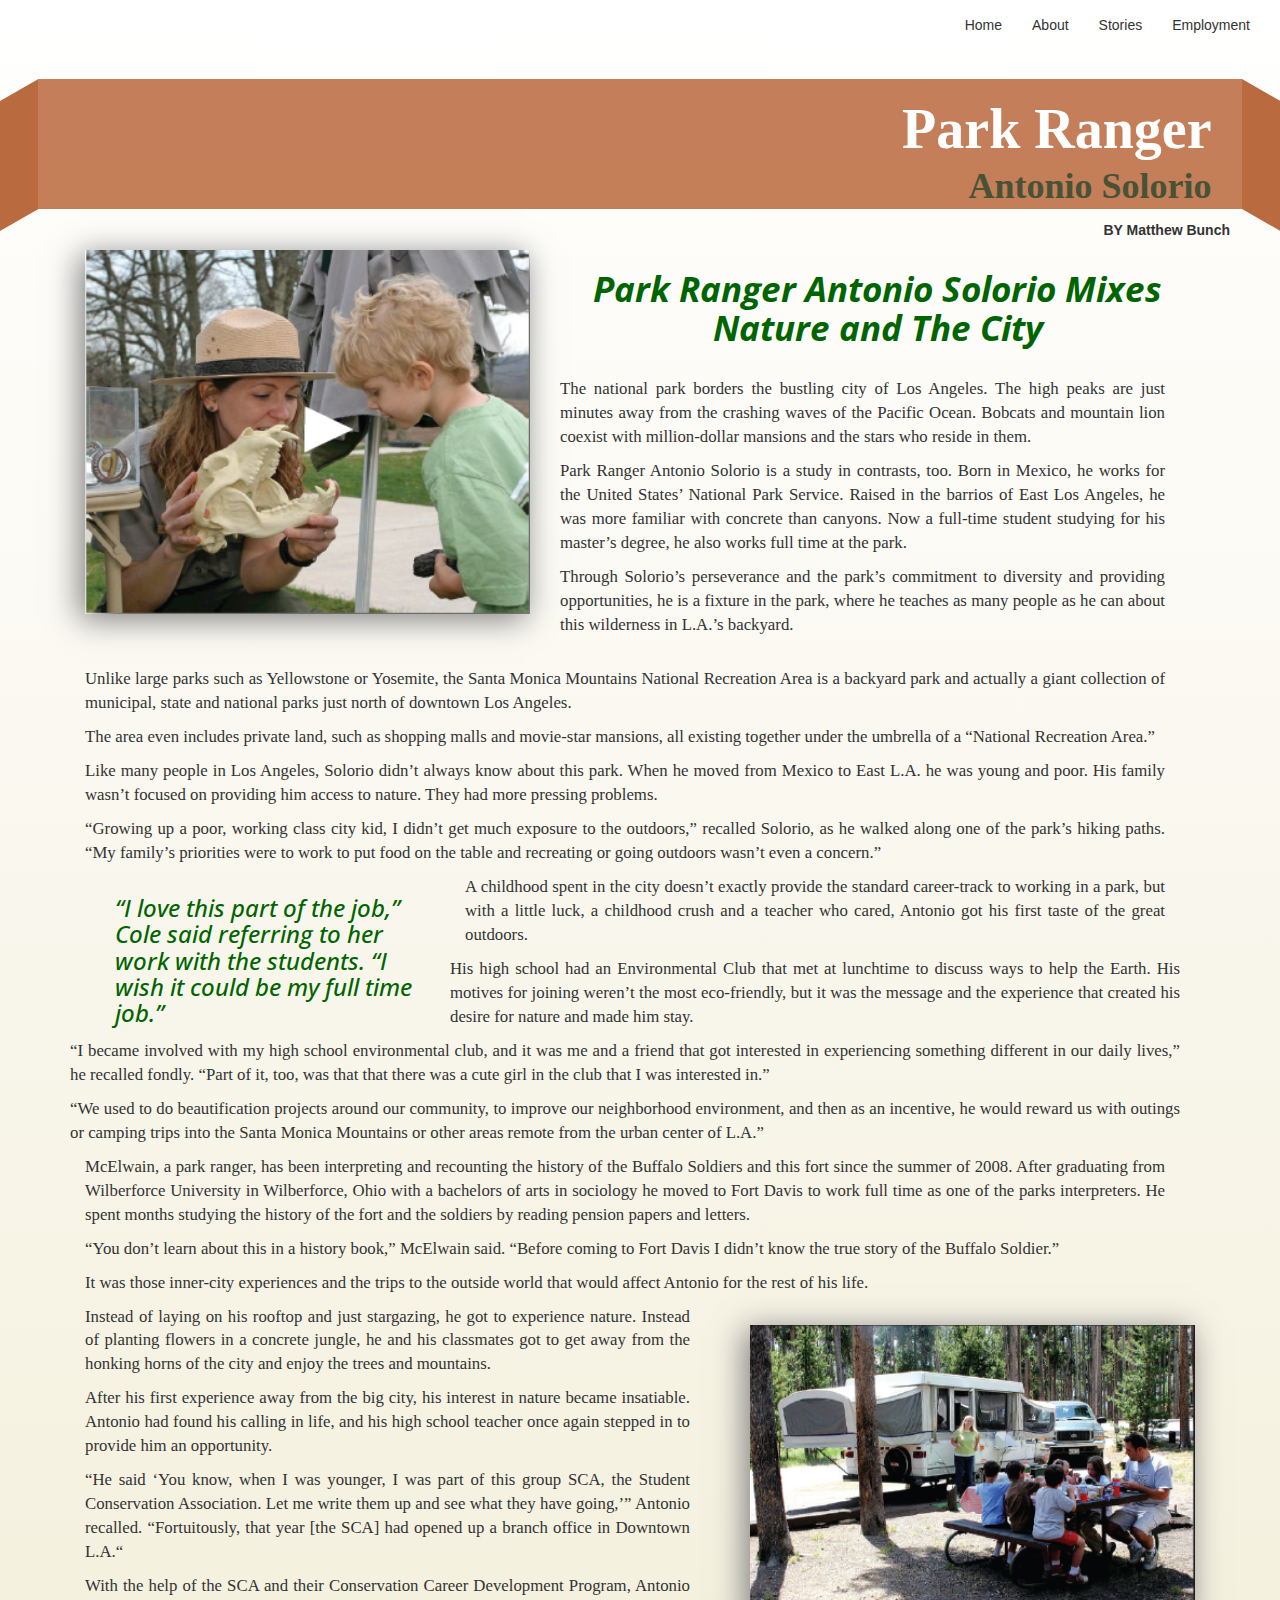
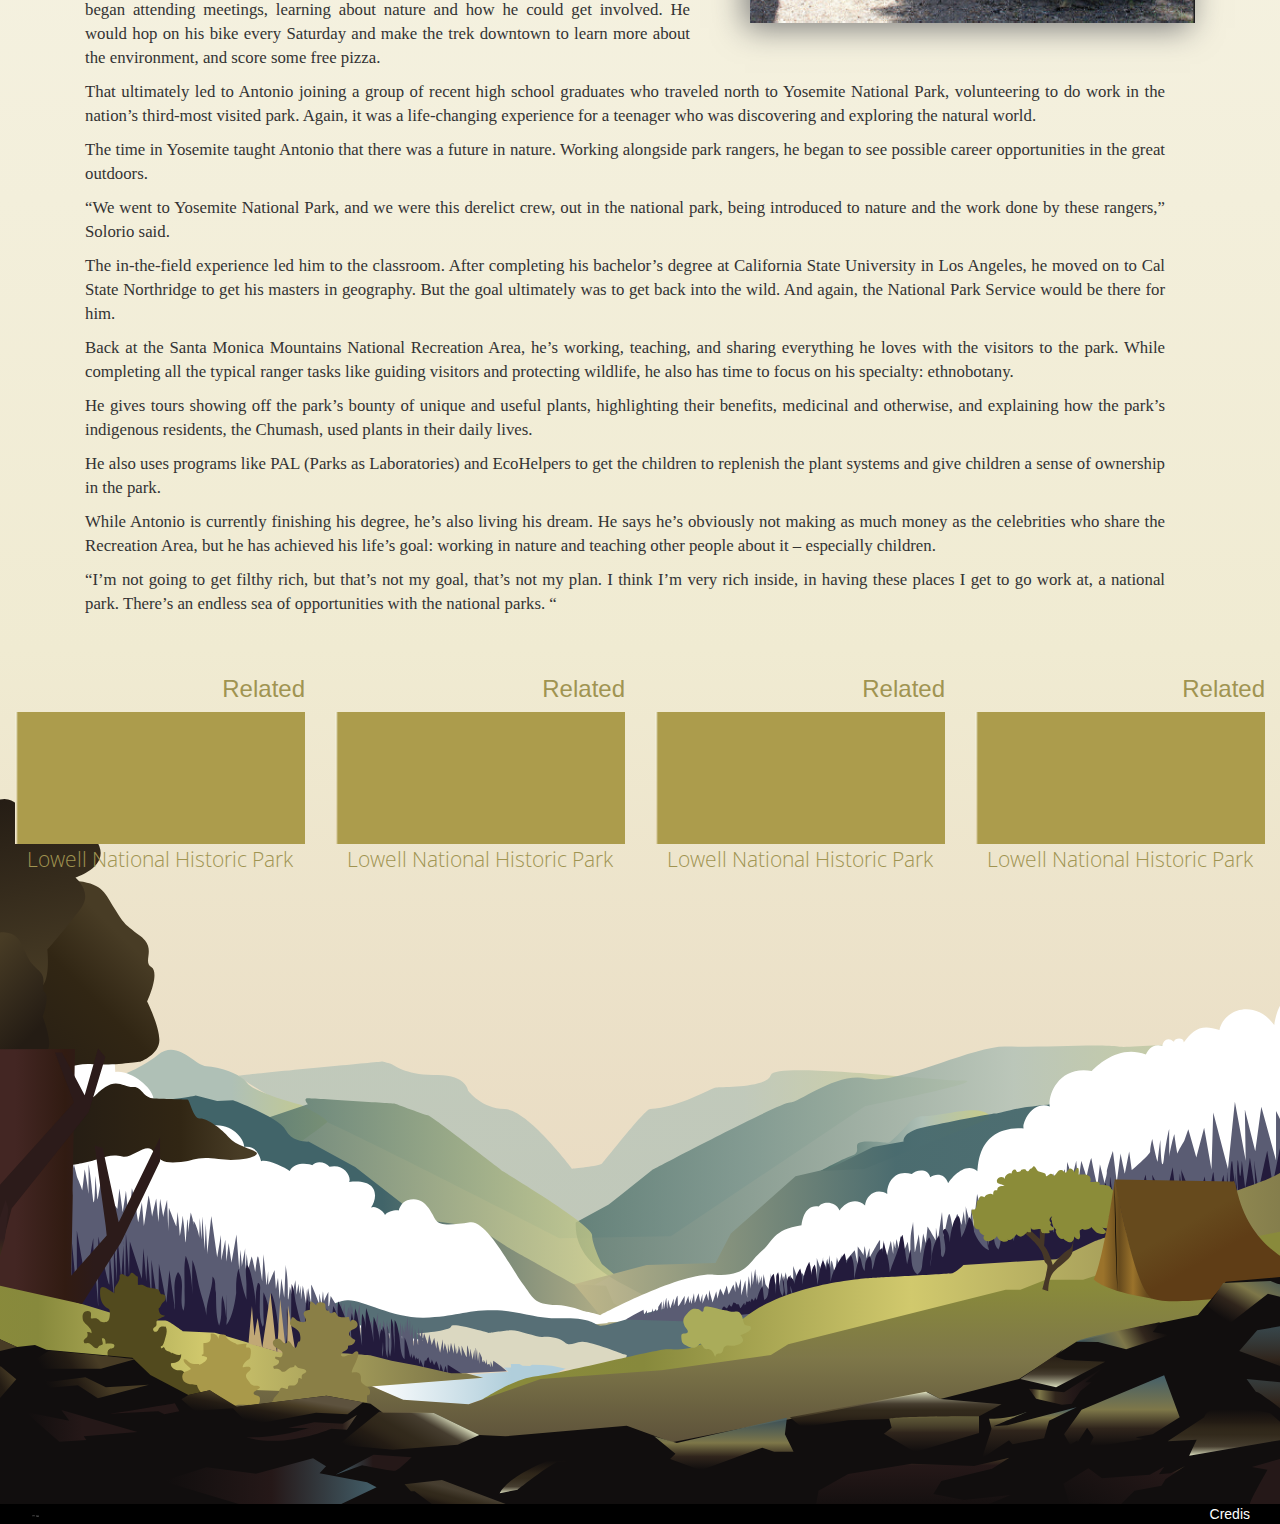
<file: stories/santaMonica.html>
<!DOCTYPE html>
<html xmlns="http://www.w3.org/1999/xhtml">

<head>
    <meta http-equiv="Content-Type" content="text/html; charset=utf-8" />
    <title>Santa Monica Mountains National Recreation Area</title>
    <link rel="stylesheet" href="../css/bootstrap.min.css">
    <link rel="stylesheet" type="text/css" href="../css/stories.css" />
    <link href='http://fonts.googleapis.com/css?family=Open+Sans:400,300' rel='stylesheet' type='text/css'>

</head>

<body>
    <nav class="navbar navbar-default">
        <div class="navbar-header">
            <button type="button" class="navbar-toggle collapsed" data-toggle="collapse" data-target="#bs-example-navbar-collapse-1">
                <span class="sr-only">Toggle navigation</span>
                <span class="icon-bar"></span>
                <span class="icon-bar"></span>
                <span class="icon-bar"></span>
            </button>
        </div>

        <div class="collapse navbar-collapse" id="bs-example-navbar-collapse-1">
            <ul class="nav navbar-nav pull-right">
                <li><a href="#">Home</a>
                </li>
                <li><a href="#">About</a>
                </li>
                <li><a href="#" class="active">Stories</a>
                </li>
                <li><a href="#">Employment</a>
                </li>
            </ul>
        </div>
    </nav>
    <header>
        <ul class="list-inline text-center" id="banner">
            <li class="bent-left">

            </li>
            <li class="banner">
                <h1 id="santaMonicaBanner">Park Ranger<span>Antonio Solorio</span>
                    </h1>
            </li>
            <li class="bent-right ">

            </li>

        </ul>
        <div class="author">
            <p>BY Matthew Bunch</p>
        </div>
    </header>
    <article class="container" id="article">
        <div class="col-md-5 text-center "><img src="img/timTest.png ">
        </div>
        <div class="col-md-7 ">
            <h2 class="text-center">Park Ranger Antonio Solorio Mixes Nature and The City</h2>
            <br>
            <p>The national park borders the bustling city of Los Angeles. The high peaks are just minutes away from the crashing waves of the Pacific Ocean. Bobcats and mountain lion coexist with million-dollar mansions and the stars who reside in them.</p>

            <p>Park Ranger Antonio Solorio is a study in contrasts, too. Born in Mexico, he works for the United States’ National Park Service. Raised in the barrios of East Los Angeles, he was more familiar with concrete than canyons. Now a full-time student studying for his master’s degree, he also works full time at the park.</p>

            <p>Through Solorio’s perseverance and the park’s commitment to diversity and providing opportunities, he is a fixture in the park, where he teaches as many people as he can about this wilderness in L.A.’s backyard.</p>
        </div>

        <div class="col-md-12">
            <br>
            <p>Unlike large parks such as Yellowstone or Yosemite, the Santa Monica Mountains National Recreation Area is a backyard park and actually a giant collection of municipal, state and national parks just north of downtown Los Angeles.</p>

            <p>The area even includes private land, such as shopping malls and movie-star mansions, all existing together under the umbrella of a “National Recreation Area.”</p>
            <p>Like many people in Los Angeles, Solorio didn’t always know about this park. When he moved from Mexico to East L.A. he was young and poor. His family wasn’t focused on providing him access to nature. They had more pressing problems.</p>

            <p>“Growing up a poor, working class city kid, I didn’t get much exposure to the outdoors,” recalled Solorio, as he walked along one of the park’s hiking paths. “My family’s priorities were to work to put food on the table and recreating or going outdoors wasn’t even a concern.”</p>


        </div>
        <div class="col-md-4">
            <h3><em>“I love this part of the job,” Cole said referring to her work with the students. “I wish it could be my full time job.”</em></h3>
        </div>
        <div class="col-md-8">
            <p>A childhood spent in the city doesn’t exactly provide the standard career-track to working in a park, but with a little luck, a childhood crush and a teacher who cared, Antonio got his first taste of the great outdoors.</p>
        </div>
        <p>His high school had an Environmental Club that met at lunchtime to discuss ways to help the Earth. His motives for joining weren’t the most eco-friendly, but it was the message and the experience that created his desire for nature and made him stay.</p>

        <p>“I became involved with my high school environmental club, and it was me and a friend that got interested in experiencing something different in our daily lives,” he recalled fondly. “Part of it, too, was that that there was a cute girl in the club that I was interested in.”</p>

        <p>“We used to do beautification projects around our community, to improve our neighborhood environment, and then as an incentive, he would reward us with outings or camping trips into the Santa Monica Mountains or other areas remote from the urban center of L.A.”</p>
        <div class="col-md-12">
            <p>McElwain, a park ranger, has been interpreting and recounting the history of the Buffalo Soldiers and this fort since the summer of 2008. After graduating from Wilberforce University in Wilberforce, Ohio with a bachelors of arts in sociology he moved to Fort Davis to work full time as one of the parks interpreters. He spent months studying the history of the fort and the soldiers by reading pension papers and letters.</p>
            <p>“You don’t learn about this in a history book,” McElwain said. “Before coming to Fort Davis I didn’t know the true story of the Buffalo Soldier.”</p>
            <p>It was those inner-city experiences and the trips to the outside world that would affect Antonio for the rest of his life.</p>
        </div>
        <div class="col-md-7">
            <p>Instead of laying on his rooftop and just stargazing, he got to experience nature. Instead of planting flowers in a concrete jungle, he and his classmates got to get away from the honking horns of the city and enjoy the trees and mountains.</p>

            <p>After his first experience away from the big city, his interest in nature became insatiable. Antonio had found his calling in life, and his high school teacher once again stepped in to provide him an opportunity.</p>
            <p>“He said ‘You know, when I was younger, I was part of this group SCA, the Student Conservation Association. Let me write them up and see what they have going,’” Antonio recalled. “Fortuitously, that year [the SCA] had opened up a branch office in Downtown L.A.“</p>

            <p>With the help of the SCA and their Conservation Career Development Program, Antonio began attending meetings, learning about nature and how he could get involved. He would hop on his bike every Saturday and make the trek downtown to learn more about the environment, and score some free pizza.</p>

        </div>
        <div class="col-md-5" style="padding-top:20px;padding-bottom:30px;">
            <img id="img-bottom" src="img/timTest2.png">
        </div>
        <div class="col-md-12">

            <p>That ultimately led to Antonio joining a group of recent high school graduates who traveled north to Yosemite National Park, volunteering to do work in the nation’s third-most visited park. Again, it was a life-changing experience for a teenager who was discovering and exploring the natural world.</p>
            <p>The time in Yosemite taught Antonio that there was a future in nature. Working alongside park rangers, he began to see possible career opportunities in the great outdoors.</p>

            <p>“We went to Yosemite National Park, and we were this derelict crew, out in the national park, being introduced to nature and the work done by these rangers,” Solorio said.</p>

            <p>The in-the-field experience led him to the classroom. After completing his bachelor’s degree at California State University in Los Angeles, he moved on to Cal State Northridge to get his masters in geography. But the goal ultimately was to get back into the wild. And again, the National Park Service would be there for him.</p>

            <p>Back at the Santa Monica Mountains National Recreation Area, he’s working, teaching, and sharing everything he loves with the visitors to the park. While completing all the typical ranger tasks like guiding visitors and protecting wildlife, he also has time to focus on his specialty: ethnobotany.</p>

            <p>He gives tours showing off the park’s bounty of unique and useful plants, highlighting their benefits, medicinal and otherwise, and explaining how the park’s indigenous residents, the Chumash, used plants in their daily lives.</p>

            <p>He also uses programs like PAL (Parks as Laboratories) and EcoHelpers to get the children to replenish the plant systems and give children a sense of ownership in the park.</p>

            <p>While Antonio is currently finishing his degree, he’s also living his dream. He says he’s obviously not making as much money as the celebrities who share the Recreation Area, but he has achieved his life’s goal: working in nature and teaching other people about it – especially children.</p>

            <p>“I’m not going to get filthy rich, but that’s not my goal, that’s not my plan. I think I’m very rich inside, in having these places I get to go work at, a national park. There’s an endless sea of opportunities with the national parks. “</p>

        </div>
    </article>
    <div class="container-fluid" id="last-section">
        <section class="next-section" id="related">
            <div class="col-md-3">
                <h3 class="pull-right">Related</h3>
                <img src="img/placeholder.png ">
                <p class="text-center">Lowell National Historic Park</p>
            </div>
            <div class="col-md-3">
                <h3 class="pull-right">Related</h3>
                <img src="img/placeholder.png ">
                <p class="text-center">Lowell National Historic Park</p>
            </div>
            <div class="col-md-3">
                <h3 class="pull-right">Related</h3>
                <img src="img/placeholder.png ">
                <p class="text-center">Lowell National Historic Park</p>
            </div>
            <div class="col-md-3">
                <h3 class="pull-right">Related</h3>
                <img src="img/placeholder.png ">
                <p class="text-center">Lowell National Historic Park</p>
            </div>
        </section>
    </div>
    <footer>
        <ul class="list-inline">
            <li style="padding-left:30px;"><img src="../img/bottomlogos.png">

                <li class="pull-right" style="color:white; padding-right:30px;">Credis</li>
        </ul>
    </footer>
    <!-- container -->
    <script src="../js/jquery-1.11.2.min.js "></script>
    <script src="../js/bootstrap.min.js "></script>
</body>

</html>
</file>
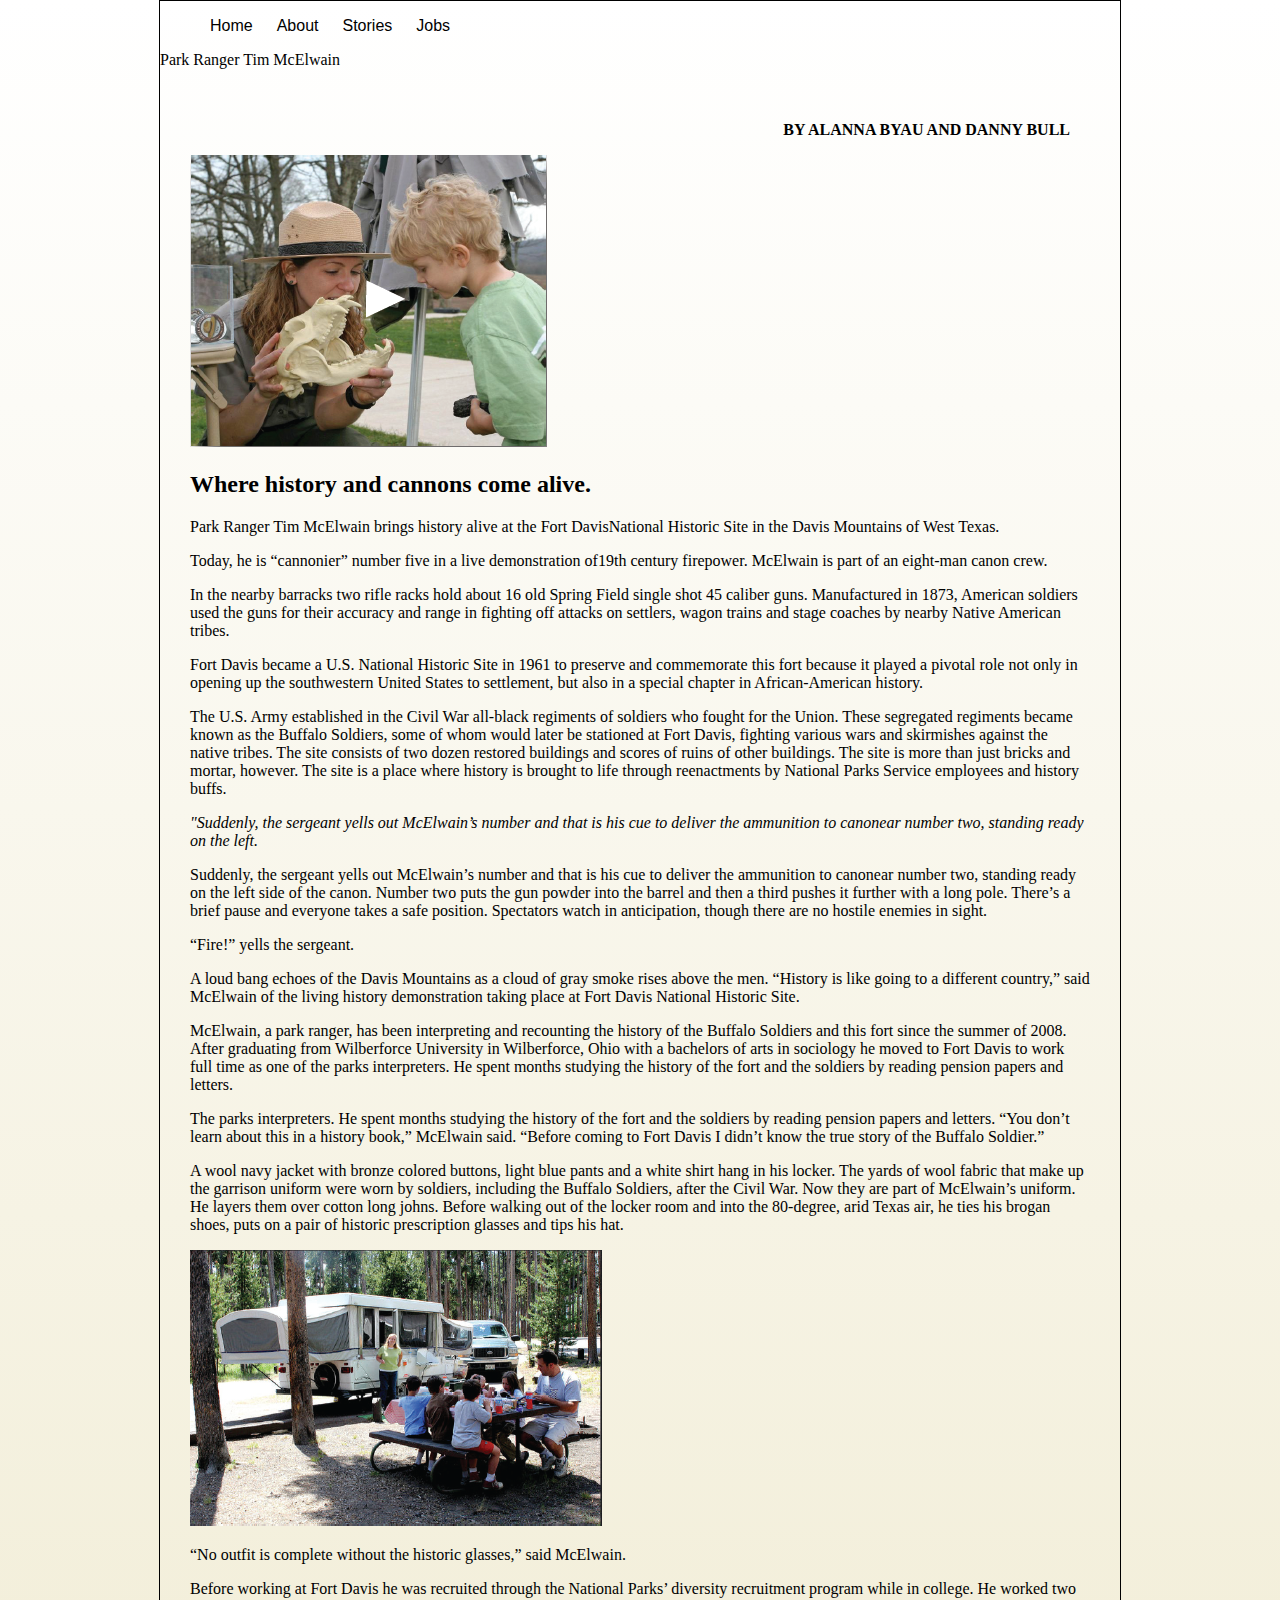
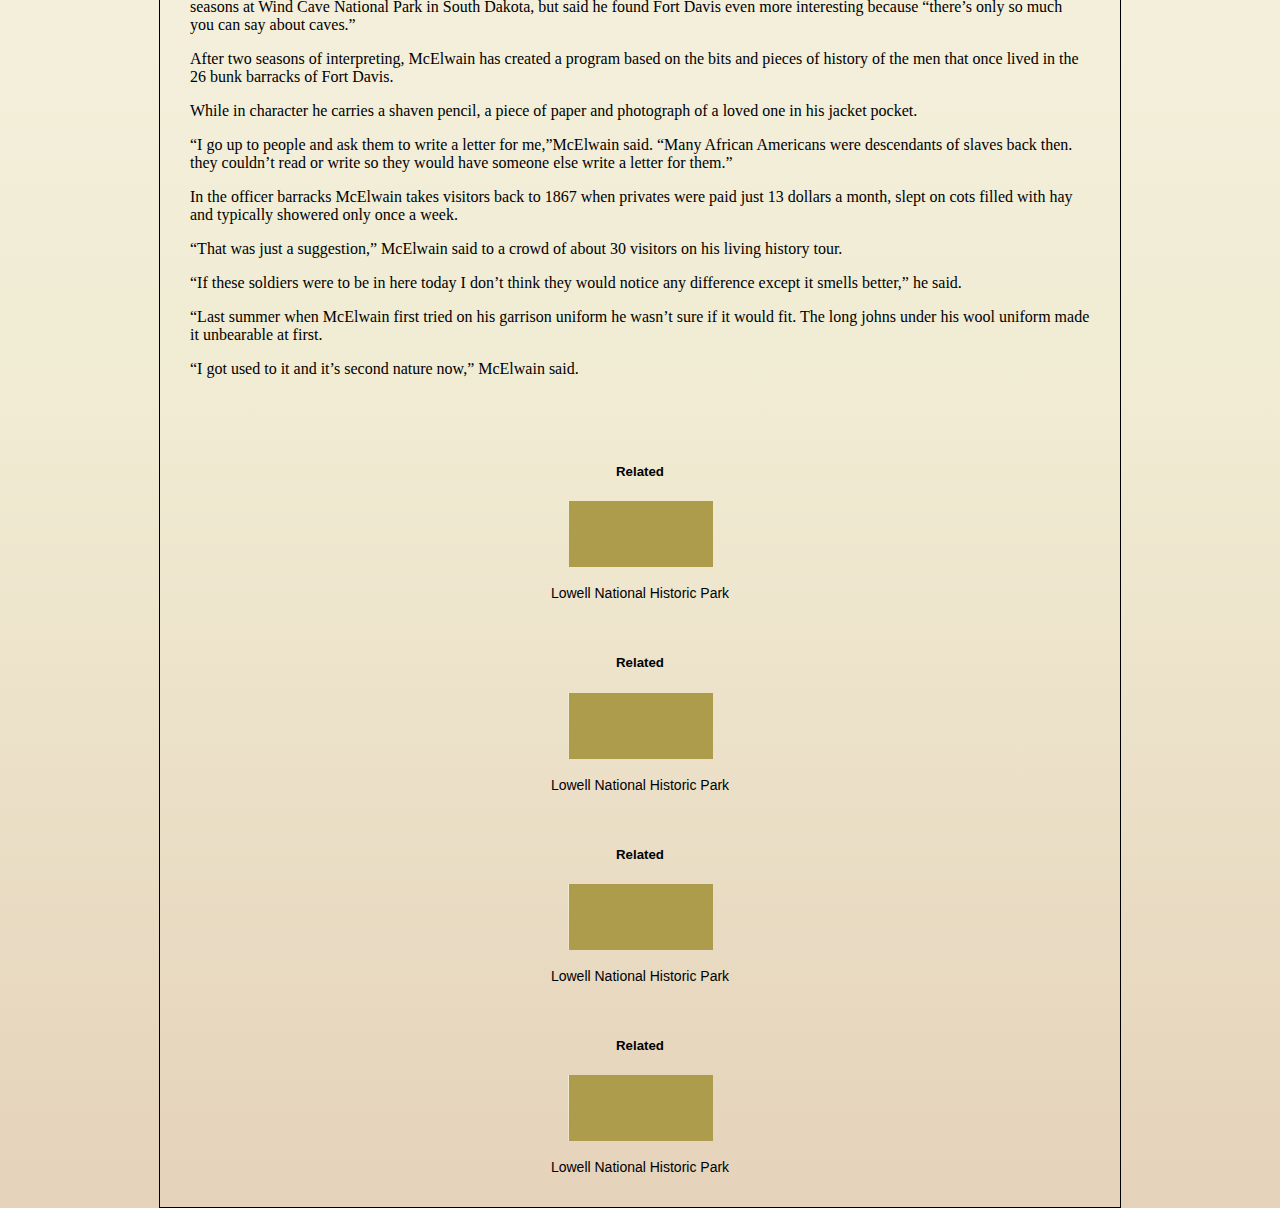
<file: stories/stories.html>
<!DOCTYPE html>
<html xmlns="http://www.w3.org/1999/xhtml">

<head>
	<meta http-equiv="Content-Type" content="text/html; charset=utf-8" />
	<title>Stories</title>
	<link rel="stylesheet" type="text/css" href="../css/stories.css" />
</head>
<body>
	<div id="container">
		<header>
			<nav>
				<ul>
					<li>Home</li>
					<li>About</li>
					<li>Stories</li>
					<li>Jobs</li>
				</ul>
			</nav>
			<div class="banner-left clearfix"><p>Park Ranger<span> Tim McElwain</span></p></div>
			<div style="clear: both;"></div>
			<div class="author">
				<p>BY ALANNA BYAU AND DANNY BULL</p>
			</div>
			<div style="clear: both;"></div>
		</header>
		<article>
			<img src="img/timTest.png">
			<h2>Where history and cannons come alive.</h2>
				<p>Park Ranger Tim McElwain brings history alive at the Fort DavisNational Historic Site in the Davis Mountains of West Texas.</p>

				<p>Today, he is “cannonier” number five in a live demonstration of19th century firepower. McElwain is part of an eight-man canon crew.</p>

				<p>In the nearby barracks two rifle racks hold about 16 old Spring Field single shot 45 caliber guns. Manufactured in 1873, American soldiers used the guns for their accuracy and range in fighting off attacks on settlers, wagon trains and stage coaches by nearby Native American tribes.</p>

				<p>Fort Davis became a U.S. National Historic Site in 1961 to preserve and commemorate this fort because it played a pivotal role not only in opening up the southwestern United States to settlement, but also in a special chapter in African-American history.</p>

				<p>The U.S. Army established in the Civil War all-black regiments of soldiers who fought for the Union. These segregated regiments became known as the Buffalo Soldiers, some of whom would later be stationed at Fort Davis, fighting various wars and skirmishes against the native tribes. The site consists of two dozen restored buildings and scores of ruins of other buildings. The site is more than just bricks and mortar, however. The site is a place where history is brought to life through reenactments by National Parks Service employees and history buffs.</p>

				<aside>
				<em>"Suddenly, the sergeant yells out McElwain’s number and that is his cue to deliver the ammunition to canonear number two, standing ready on the left.</em>
				</aside>

				<p>Suddenly, the sergeant yells out McElwain’s number and that is his cue to deliver the ammunition to canonear number two, standing ready on the left side of the canon. Number two puts the gun powder into the barrel and then a third pushes it further with a long pole. There’s a brief pause and everyone takes a safe position. Spectators watch in anticipation, though there are no hostile enemies in sight.</p>

				<p>“Fire!” yells the sergeant.</p>

				<p>A loud bang echoes of the Davis Mountains as a cloud of gray smoke rises above the men. “History is like going to a different country,” said McElwain of the living history demonstration taking place at Fort Davis National Historic Site.</p>

				<p>McElwain, a park ranger, has been interpreting and recounting the history of the Buffalo Soldiers and this fort since the summer of 2008. After graduating from Wilberforce University in Wilberforce, Ohio with a bachelors of arts in sociology he moved to Fort Davis to work full time as one of the parks interpreters. He spent months studying the history of the fort and the soldiers by reading pension papers and letters.</p>

				<p>The parks interpreters. He spent months studying the history of the fort and the soldiers by reading pension papers and letters. “You don’t learn about this in a history book,” McElwain said. “Before coming to Fort Davis I didn’t know the true story of the Buffalo Soldier.”</p>

				<p>A wool navy jacket with bronze colored buttons, light blue pants and a white shirt hang in his locker. The yards of wool fabric that make up the garrison uniform were worn by soldiers, including the Buffalo Soldiers, after the Civil War. Now they are part of McElwain’s uniform. He layers them over cotton long johns. Before walking out of the locker room and into the 80-degree, arid Texas air, he ties his brogan shoes, puts on a pair of historic prescription glasses and tips his hat.</p>

				<img id="img-bottom" src="img/timTest2.png">

				<p>“No outfit is complete without the historic glasses,” said McElwain.</p>

				<p>Before working at Fort Davis he was recruited through the National Parks’ diversity recruitment program while in college. He worked two seasons at Wind Cave National Park in South Dakota, but said he found Fort Davis even more interesting because “there’s only so much you can say about caves.”</p>

				<p>After two seasons of interpreting, McElwain has created a program based on the bits and pieces of history of the men that once lived in the 26 bunk barracks of Fort Davis.</p>

				<p>While in character he carries a shaven pencil, a piece of paper and photograph of a loved one in his jacket pocket.</p>

				<p>“I go up to people and ask them to write a letter for me,”McElwain said. “Many African Americans were descendants of slaves back then. they couldn’t read or write so they would have someone else write a letter for them.”</p>

				<p>In the officer barracks McElwain takes visitors back to 1867 when privates were paid just 13 dollars a month, slept on cots filled with hay and typically showered only once a week.</p>

				<p>“That was just a suggestion,” McElwain said to a crowd of about 30 visitors on his living history tour.</p>

				<p>“If these soldiers were to be in here today I don’t think they would notice any difference except it smells better,” he said.</p>

				<p>“Last summer when McElwain first tried on his garrison uniform he wasn’t sure if it would fit. The long johns under his wool uniform made it unbearable at first.</p>

				<p>“I got used to it and it’s second nature now,” McElwain said.</p>

				<div style="clear: both;"></div>
		</article>
		<section class="next-section">
			<ul>
				<li>
					<h5>Related</h5>
					<div style="clear: both;"></div>
					<img src="img/placeholder.png">
					<p>Lowell National Historic Park</p>
				</li>
				<li>
					<h5>Related</h5>
					<div style="clear: both;"></div>
					<img src="img/placeholder.png">
					<p>Lowell National Historic Park</p>
				</li>
				<li>
					<h5>Related</h5>
					<div style="clear: both;"></div>
					<img src="img/placeholder.png">
					<p>Lowell National Historic Park</p>
				</li>
				<li>
					<h5>Related</h5>
					<div style="clear: both;"></div>
					<img src="img/placeholder.png">
					<p>Lowell National Historic Park</p>
				</li>
				
			</ul>
		</section>
	</div><!-- container -->
</body>
</html>
</file>
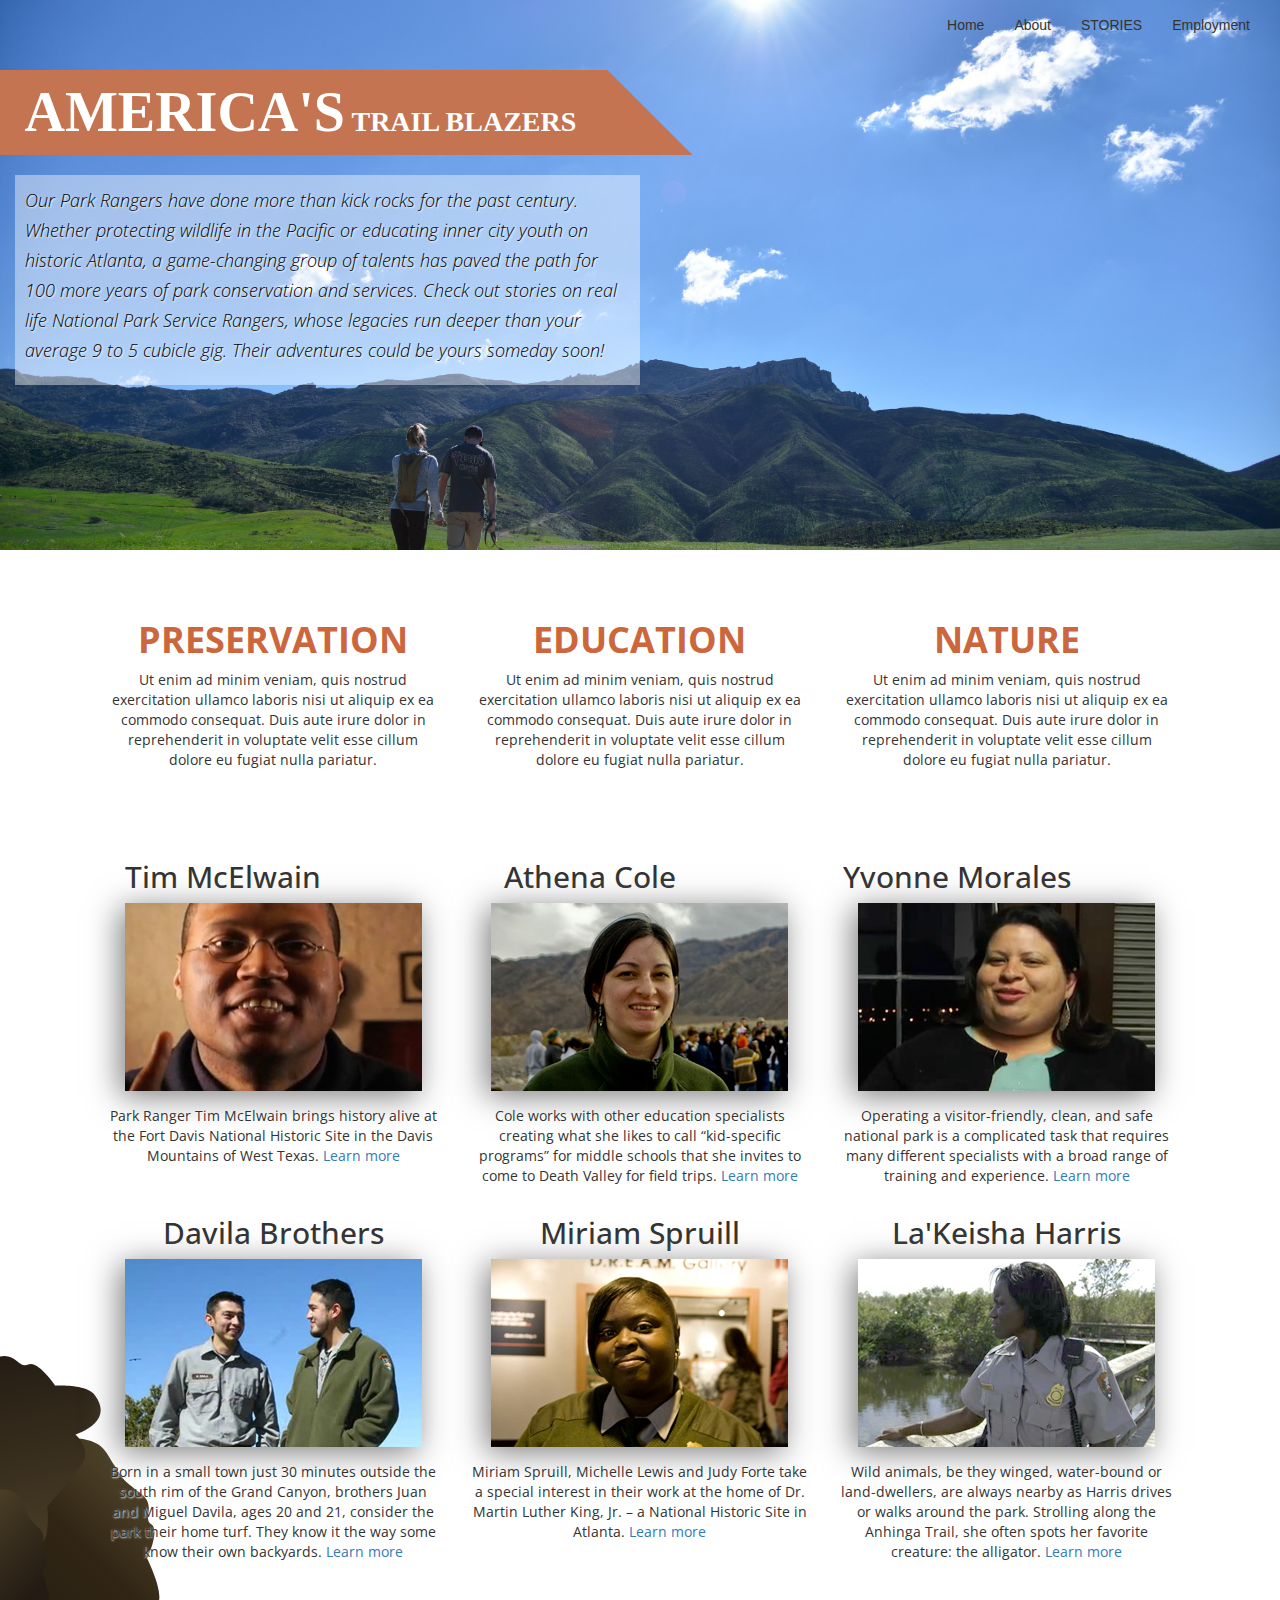
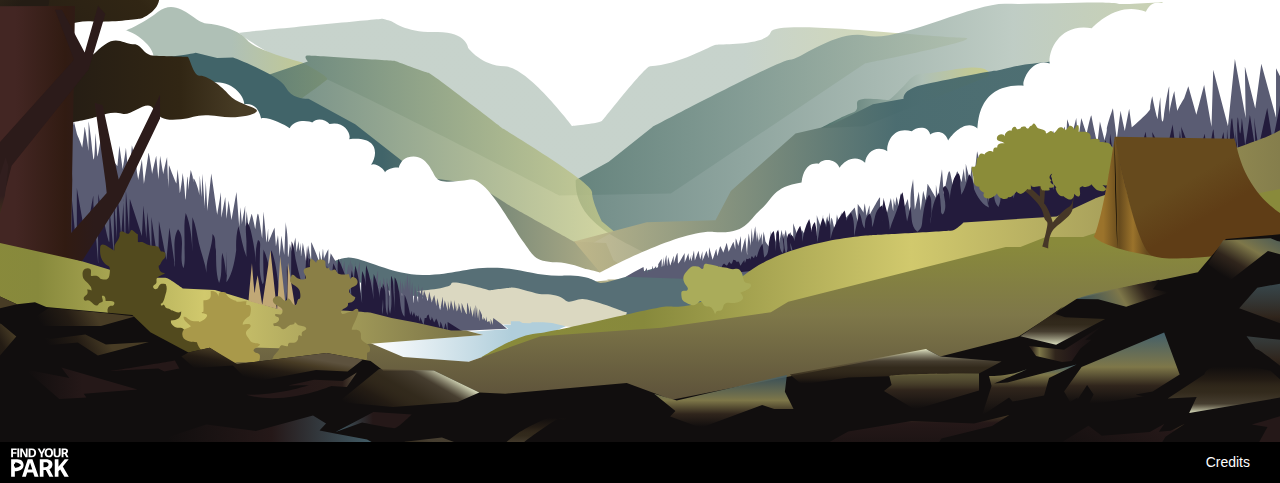
<file: stories/storiesHome.html>
<!DOCTYPE html>
<html xmlns="http://www.w3.org/1999/xhtml">

<head>
    <meta http-equiv="Content-Type" content="text/html; charset=utf-8" />
    <title>America's Trailblazers</title>
    <link rel="stylesheet" href="../css/bootstrap.min.css">
    <link rel="stylesheet" type="text/css" href="../css/storiesHome.css" />
    <link href='http://fonts.googleapis.com/css?family=Open+Sans:400,300' rel='stylesheet' type='text/css'>
</head>

<body>

    <header class="container-fluid">
        <div class="row">
            <nav class="navbar navbar-default">
                <!-- Brand and toggle get grouped for better mobile display -->
                <div class="navbar-header">
                    <button type="button" class="navbar-toggle collapsed" data-toggle="collapse" data-target="#bs-example-navbar-collapse-1">
                        <span class="sr-only">Toggle navigation</span>
                        <span class="icon-bar"></span>
                        <span class="icon-bar"></span>
                        <span class="icon-bar"></span>
                    </button>
                </div>

                <!-- Collect the nav links, forms, and other content for toggling -->
                <div class="collapse navbar-collapse" id="bs-example-navbar-collapse-1">
                    <ul class="nav navbar-nav pull-right">
                        <li><a href="../index.html">Home</a>
                        </li>
                        <li><a href="../index.html#about">About</a>
                        </li>
                        <!-- <li class="active"><a href="#">Stories</a> -->
                        <li><a href="../index.html#stories">STORIES</a>
                        </li>
                        <li><a href="../index.html#jobs">Employment</a>
                        </li>
                    </ul>
                </div>
                <!-- /.navbar-collapse -->
                <!-- /.container-fluid -->
            </nav>
        </div>
        <div class="row pull-left">
            <div class="banner-left">
                <h1>America's<span> Trail Blazers</span>
                </h1>
            </div>
        </div>
        <div class="col-sm-6 pull-left" id="caption">
            <p>Our Park Rangers have done more than kick rocks for the past century. Whether protecting wildlife in the Pacific or educating inner city youth on historic Atlanta, a game-changing group of talents has paved the path for 100 more years of park conservation and services. Check out stories on real life National Park Service Rangers, whose legacies run deeper than your average 9 to 5 cubicle gig. Their adventures could be yours someday soon!</p>
        </div>


    </header>
    <br>
    <section class="container">
        <div class="row">
            <div class="col-md-4 text-center">
                <h1 class="subtitles"><strong>PRESERVATION</strong></h1>
                <p>Ut enim ad minim veniam, quis nostrud exercitation ullamco laboris nisi ut aliquip ex ea commodo consequat. Duis aute irure dolor in reprehenderit in voluptate velit esse cillum dolore eu fugiat nulla pariatur.</p>

            </div>
            <div class="col-md-4 text-center">
                <h1 class="subtitles"><strong>EDUCATION</strong></h1>
                <p>Ut enim ad minim veniam, quis nostrud exercitation ullamco laboris nisi ut aliquip ex ea commodo consequat. Duis aute irure dolor in reprehenderit in voluptate velit esse cillum dolore eu fugiat nulla pariatur.</p>

            </div>
            <div class="col-md-4 text-center">
                <h1 class="subtitles"><strong>NATURE</strong></h1>
                <p>Ut enim ad minim veniam, quis nostrud exercitation ullamco laboris nisi ut aliquip ex ea commodo consequat. Duis aute irure dolor in reprehenderit in voluptate velit esse cillum dolore eu fugiat nulla pariatur.</p>

            </div>
        </div>
        <br>
        <br>
        <br>
        <div class="row" id="stories">
            <div class="col-md-4 text-center">
                <h2>Tim McElwain</h2>
                <a href="fortDavis.html"><img src="img/timMcElwain.png" id="thumbnail"></a>
                <p>Park Ranger Tim McElwain brings history alive at the Fort Davis National Historic Site in the Davis Mountains of West Texas. <a href="fortDavis.html">Learn more</a> </p>
            </div>
             <div class="col-md-4 text-center">
                <h2>Athena Cole</h2>
                <a href="deathValley.html"><img src="img/athenaCole.png" id="thumbnail"></a>
                <p>Cole works with other education specialists creating what she likes to call “kid-specific programs” for middle schools that she invites to come to Death Valley for field trips. <a href="deathValley.html">Learn more</a>  </p>
            </div>
            <div class="col-md-4 text-center">
                <h2>Yvonne Morales</h2>
                <a href="channelislands.html"><img src="img/yvonneMorales.png" id="thumbnail"></a>
                <p>Operating a visitor-friendly, clean, and safe national park is a complicated task that requires many different specialists with a broad range of training and experience. <a href="channelislands.html">Learn more</a>  </p>
            </div>
        </div>
        <div class="row" id="stories2">
              <div class="col-md-4 text-center">
                <h2>Davila Brothers</h2>
                <a href="grandCanyon.html"><img src="img/davilaBros.png" id="thumbnail"></a>
                <p>Born in a small town just 30 minutes outside the south rim of the Grand Canyon, brothers Juan and Miguel Davila, ages 20 and 21, consider the park their home turf. They know it the way some know their own backyards. <a href="grandCanyon.html">Learn more</a>  </p>
            </div>
            <div class="col-md-4 text-center">
                <h2>Miriam Spruill</h2>
                <a href="atlanta.html"><img src="img/miriamSpruill.png" id="thumbnail"></a>
                <p>Miriam Spruill, Michelle Lewis and Judy Forte take a special interest in their work at the home of Dr. Martin Luther King, Jr. – a National Historic Site in Atlanta. <a href="atlanta.html">Learn more</a> </p>
            </div>
            <div class="col-md-4 text-center">
                <h2>La'Keisha Harris</h2>
                <a href="everglades.html"><img src="img/La'KeishaHarris.png" id="thumbnail"></a>
                <p>Wild animals, be they winged, water-bound or land-dwellers, are always nearby as Harris drives or walks around the park. Strolling along the Anhinga Trail, she often spots her favorite creature: the alligator. <a href="everglades.html">Learn more</a> </p>
            </div>
        </div>
    </section>
    <footer>
        <ul class="list-inline">
            <!-- <li style="padding-left:30px;"><img src="../img/centennialWhite.svg"></li>
            <li style="padding-left:10px;margin-left:-20%;"><img src="../img/fypWhite.svg"></li> -->
           <!--  <img src="../img/centennialWhite.svg"> -->
             <img src="../img/fypWhite.svg">

                <li class="pull-right" style="color:white; padding-right:30px;"><a href="../credits/index.html">Credits</li>
        </ul>
    </footer>
    <!-- container -->
    <script src="../js/jquery-1.11.2.min.js"></script>
    <script src="../js/bootstrap.min.js"></script>
</body>

</html>
</file>
<file: css/stories.css>
html,
body {
    overflow-x: hidden;
    max-width: 1400px;
}

body {
    max-width: 1400px;
    margin: 0;
    background: rgba(255, 255, 255, 1);
    background: -webkit-gradient(color-stop(0%, rgba(255, 255, 255, 1)), color-stop(72%, rgba(240, 235, 210, 1)), color-stop(100%, rgba(229, 210, 186, 1)));
    background: -webkit-linear-gradient(rgba(255, 255, 255, 1) 0%, rgba(240, 235, 210, 1) 72%, rgba(229, 210, 186, 1) 100%);
    background: linear-gradient(rgba(255, 255, 255, 1) 0%, rgba(240, 235, 210, 1) 72%, rgba(229, 210, 186, 1) 100%);
    filter: progid: DXImageTransform.Microsoft.gradient( startColorstr='#ffffff', endColorstr='#e5d2ba', GradientType=1);
}

.col-md-2,
.col-md-3,
.col-md-4,
.col-md-5,
.col-md-6,
.col-md-7,
.col-md-8,
.col-md-9,
.col-md-10,
{
    padding: 0px;
    padding-right: 0px;
    padding-left: 0px;
    margin: 0px;
}

.container-fluid {
    margin-right: 0px;
    margin-left: 0px;
    padding-left: 0px;
    padding-right: 0px;
}

.list-inline {
    margin-left: 0px;
}

h1 {
    text-transform: none;
}

.navbar-default {
    background-color: transparent;
    border: none;
    padding-top: 15px;
}

.navbar-default .navbar-nav> li>a {
    background-color: transparent;
    /*color: darkgreen;*/
    
    color: #333;
    padding-top: 0px;
    padding-bottom: 0px;
}

ul {
    margin-bottom: 0px;
}

.navbar-default .navbar-nav> li {
    padding: 0px;
}

.navbar-default .navbar-nav>.active>a,
.navbar-default .navbar-nav>.active>a:focus,
.navbar-default .navbar-nav>.active>a:hover {
    background-color: rgba(143, 107, 42, 0.8);
    color: #333;
}

.active {}

.navbar-default .navbar-toggle {
    border: none;
}

.navbar-default .navbar-toggle .icon-bar {
    background-color: #333;
    height: 3px;
}

li {
    display: inline;
    padding: 10px;
    font-family: helvetica;
}

#container {
    width: 960px;
    border: 1px solid black;
    margin: 0 auto;
    /*overflow: hidden;*/
    /*height:1000px;*/
    
    background: rgb(245, 246, 228);
    /* Old browsers */
    /* FF3.6+ */
    
    background: -webkit-gradient(linear, left top, right top, color-stop(0%, rgba(245, 246, 228, 1)), color-stop(100%, rgba(234, 219, 193, 1)));
    /* Chrome,Safari4+ */
    
    background: -webkit-linear-gradient(left, rgba(245, 246, 228, 1) 0%, rgba(234, 219, 193, 1) 100%);
    /* Chrome10+,Safari5.1+ */
    /* Opera 11.10+ */
    /* IE10+ */
    
    background: -webkit-linear-gradient(left, rgba(245, 246, 228, 1) 0%, rgba(234, 219, 193, 1) 100%);
    background: linear-gradient(to right, rgba(245, 246, 228, 1) 0%, rgba(234, 219, 193, 1) 100%);
    /* W3C */
    
    filter: progid: DXImageTransform.Microsoft.gradient( startColorstr='#f5f6e4', endColorstr='#eadbc1', GradientType=1);
    /* IE6-9 */
    
    background: none;
}

header {
    /*height:500px;*/
    /*	background-image: url('../img/storiesBG.jpg');*/
    
    background-size: cover;
    background-repeat: no-repeat;
    max-width: 1400px;
}

.list-inline>li {
    padding: 0px;
}

.banner {
    position: relative;
    height: 130px;
    width: 94vw;
    max-width: 1400px;
    background-color: #b35a2a;
    top: 9px;
    background: rgba(179, 90, 42, 0.78);
    text-align: right;
}

.bent-left {
    position: absolute;
    left: 0px;
    top: 70px;
    width: 3vw;
    height: 130px;
    background: rgba(179, 90, 42, 0.9);
    -webkit-transform: skewY(-30deg);
    -moz-transform: skewY(-30deg);
    -o-transform: skewY(-30deg);
    z-index: 1;
    margin-top: 20px;
}

.bent-right {
    position: absolute;
    /*right: 0px;*/
    
    width: 3vw;
    height: 130px;
    background: rgba(179, 90, 42, 0.9);
    -webkit-transform: skewY(30deg);
    -moz-transform: skewY(30deg);
    -o-transform: skewY(30deg);
    z-index: 1;
    margin-top: 20px;

}

.banner h1 {
    color: white;
    opacity: 1.0;
    font-size: 4em;
    font-family: 'Helvetica Neue';
    font-weight: bold;
    padding-right: 30px;
    /*-webkit-transform: skew(205deg);
	   -moz-transform: skew(205deg);
	     -o-transform: skew(205deg);*/
}

.banner span {
    font-size: 36px;
    display: block;
    line-height: 50px;
    text-transform: none;
    font-weight: normal;
    margin-left: 100px;
    color: #475236;
    font-weight: bold;
}

.author {
    padding-top: 20px;
    padding-right: 30px;
}
/* Article Styles */

#article {
    padding-top: 50px;
}

#article h2 {
    font-style: italic;
    color: darkgreen;
    font-family: open sans;
    font-weight: bold;
    font-size: 2.5em;
}

#article h3 {
    padding-left: 30px;
    font-style: italic;
    color: darkgreen;
    font-family: open sans;
}

#article p {
    font-size: 1.2em;
    font-family: serif;
    text-align: justify;
    padding-right: 30px;
}

#article img {
    box-shadow: -5px 5px 30px #7c7c7c;
    width: 100%;
}

.opacity-bg {
    /*margin-top: 200px;*/
    /*position: fixed;*/
    
    width: 510px;
    margin-left: 30px;
    margin-top: 10px;
    float: right;
}

.opacity-bg p {
    font-size: 18px;
    font-family: helvetica;
    color: #000;
    opacity: 1;
    line-height: 25px;
    /*z-index: 200;*/
    
    background: rgba(204, 204, 204, 0.5);
}

.author {
    float: right;
    font-weight: bold;
    margin-right: 20px;
}

article {
    padding: 30px;
    padding-top: 0;
}

#img-bottom {
    margin: 10px;
}

.next-section {
    /*border: 1px solid black;*/
    
    text-align: center;
}

.next-section ul {
    /*border: 1px solid black;*/
    
    display: inline-block;
    margin: 0;
    padding: 0;
}

.next-section p {
    /*border: 1px solid black;*/
    
    font-size: 14px;
}

.next-section img {
    padding: 0;
    /*border: 1px solid black;*/
}

#img-bottom {
    margin: 0px;
    margin-bottom: 0px;
}

#last-section {
    background-image: url('../img/white.svg');
    background-position: center 85%;
    background-repeat: no-repeat;
    padding-bottom: 620px;
}

#related img {
    width: 100%;
}

#related h3 {
    color: rgba(160, 148, 81, 1);
}

#related p {
    color: rgba(160, 148, 81, 1);
    font-family: open sans, sans-serif;
    font-weight: lighter;
    font-size: 1.5em;
}
/*footer {
    background-color: black;
    margin-bottom: 0px;
}*/

footer {
    background: #000;
}

footer a {
    color:#fff;
}

footer a:hover {
    color:#fff;
}

footer img {
    width: 5%;
    margin-left: 1%;
}

ul {
    margin-bottom: 0px;
}

@media (max-width: 1183px) {
    #last-section {
        background-position: center 90%;
        padding-bottom: 500px;
    }
}

@media (max-width: 992px) {
    #last-section {
        background-position: center 105%;
        padding-bottom: 300px;
    }
    #article p {
        padding-right: 0px;
    }
    #article h3 {
        padding-left: 0px;
        text-align: center;
    }
    #img-bottom {
        margin-top: 20px;
        margin-bottom: 30px;
    }
    /* Atlanta fixes */
    
    .banner {
        height: 150px;
    }
    .bent-left {
        height: 150px;
        top: 80px;
    }
    .bent-right {
        height: 150px;
        top: 80px;
    }
    #atlantaBanner {
        font-size: 3.5em;
    }
    #atlantaBanner span {
        font-size: 0.5em;
        width: 100%;
        text-align: right;
        position: relative;
        left: -80px;
        line-height: 30px;
    }
    /* Channel Islands fixes */
    
    #channelBanner span {
        font-size: 0.5em;
        width: 100%;
        text-align: right;
        position: relative;
        left: -80px;
        line-height: 30px;
        padding-top: 10px;
    }
    /* Everglades */
    
    #deathBanner span {
        font-size: 0.5em;
        width: 100%;
        text-align: right;
        position: relative;
        left: -80px;
        line-height: 30px;
        padding-top: 10px
    }
    /* Grand Canyon */
    
    #grandCanyonBanner span {
        font-size: 0.5em;
        width: 100%;
        text-align: right;
        position: relative;
        left: -80px;
        line-height: 30px;
        padding-top: 10px
    }
    /* San Juan */
    
    #sanJuanBanner span {
        font-size: 0.5em;
        width: 100%;
        text-align: right;
        position: relative;
        left: -80px;
        line-height: 30px;
        padding-top: 10px
    }
    /* Santa Monica */
    
    #santaMonicaBanner span {
        font-size: 0.5em;
        width: 100%;
        text-align: right;
        position: relative;
        left: -80px;
        line-height: 30px;
        padding-top: 10px
    }
}

@media (min-width: 1480px) { 
    .list-inline .bent-right {
        display: none;
    }
}
</file>
<file: css/storiesHome.css>
/* General */

html,
body {
    overflow-x: hidden;
    max-width: 1400px;
}

body {
    max-width: 1400px;
    margin: 0;
    font-family: open sans, sans-serif;
    background: rgba(255, 255, 255, 1);
    background: -webkit-gradient(left top, right top, color-stop(0%, rgba(255, 255, 255, 1)), color-stop(72%, rgba(240, 235, 210, 1)), color-stop(100%, rgba(229, 210, 186, 1)));
    background: -webkit-linear-gradient(left, rgba(255, 255, 255, 1) 0%, rgba(240, 235, 210, 1) 72%, rgba(229, 210, 186, 1) 100%);
    background: linear-gradient(to right, rgba(255, 255, 255, 1) 0%, rgba(240, 235, 210, 1) 72%, rgba(229, 210, 186, 1) 100%);
    filter: progid: DXImageTransform.Microsoft.gradient( startColorstr='#ffffff', endColorstr='#e5d2ba', GradientType=1);
    background-image: url(../img/white.svg);
    background-repeat: no-repeat;
    height: 100%;
    background-position: center 100%;
}

p {
    text-shadow: 0.5px 0.5px 2px white;
}

.pull-left {
  /* float: left!important; */
  float: none; /* keeps caption from breaking right on wide screens */
}

.container {
    padding: 50px;
    top: -20px;
    position: relative;
}
/* Navigation */

.navbar-default {
    background-color: transparent;
    border: none;
    padding-top: 15px;
}

.navbar-default .navbar-nav> li>a {
    background-color: transparent;
    /* color: darkgreen;*/
    
    color: #333;
    padding-top: 0px;
    padding-bottom: 0px;
}

ul {
    margin-bottom: 0px;
}

.navbar-default .navbar-nav> li {
    padding: 0px;
}

.active {
    /*background-color: rgba(143, 107, 42, 0.8);*/
}

.navbar-default .navbar-nav>.active>a,
.navbar-default .navbar-nav>.active>a:focus,
.navbar-default .navbar-nav>.active>a:hover {
    background-color: transparent;
    color: #333;
}

.navbar-default .navbar-toggle {
    border: none;
}

.navbar-default .navbar-toggle .icon-bar {
    background-color: #333;
    height: 3px;
}

li {
    display: inline;
    padding: 10px;
    font-family: helvetica;
}
/*header */

header {
    height: 550px;
    background-image: url('../img/storiesBG.jpg');
    background-size: cover;
    background-repeat: no-repeat;
    background-position: center center;
}

.banner-left {
    height: 85px;
    /*background-color:#b35a2a;*/
    
    padding-left: 70px;
    position: relative;
    right: 50px;
    -webkit-transform: skew(225deg);
    -moz-transform: skew(225deg);
    -o-transform: skew(225deg);
    /*background: #b35a2a;*/
    
    background: rgba(196, 116, 80, 1);
    width: 700px;
}

.banner-left h1 {
    color: white;
    font-size: 4em;
    opacity: 1.0;
    margin-top: 0;
    line-height: 85px;
    text-transform: uppercase;
    font-family: 'Helvetica Neue';
    font-weight: bold;
    -webkit-transform: skew(-225deg);
    -moz-transform: skew(-225deg);
    -o-transform: skew(-225deg);
}

.banner-left span {
    font-size: 0.5em;
}

#caption {
    font-size: 18px;
    font-family: open sans;
    font-weight: 300;
    font-style: italic;
    color: #000;
    margin-top: 20px;
    padding: 10px;
    line-height: 30px;
    background-color: rgba(255, 255, 255, 0.42);
}
/* Body */

.subtitles {
    color: #cc663c;
}

#thumbnail {
    box-shadow: -5px 5px 30px #7c7c7c;
    margin-bottom: 15px;
}

#stories {}

#stories h2 {
    margin-left: -100px;
}

#stories2 {
    padding-bottom: 400px;
}

#video-leads {
    /*height:1000px;*/
    
    background: rgb(245, 246, 228);
    /* Old browsers */
    /* FF3.6+ */
    
    background: -webkit-gradient(linear, left top, right top, color-stop(0%, rgba(245, 246, 228, 1)), color-stop(100%, rgba(234, 219, 193, 1)));
    /* Chrome,Safari4+ */
    
    background: -webkit-linear-gradient(left, rgba(245, 246, 228, 1) 0%, rgba(234, 219, 193, 1) 100%);
    /* Chrome10+,Safari5.1+ */
    /* Opera 11.10+ */
    /* IE10+ */
    
    background: -webkit-linear-gradient(left, rgba(245, 246, 228, 1) 0%, rgba(234, 219, 193, 1) 100%);
    background: linear-gradient(to right, rgba(245, 246, 228, 1) 0%, rgba(234, 219, 193, 1) 100%);
    /* W3C */
    
    filter: progid: DXImageTransform.Microsoft.gradient( start`Colorstr='#f5f6e4', endColorstr='#eadbc1', GradientType=1);
    /* IE6-9 */
}

footer {
    background: #000;
}

footer img {
    width: 5%;
    margin-left: 1%;
}

footer a {
    color:#fff;
}

footer a:hover {
    color:#fff;
}

.wrapper {
    text-align: center;
}

.wrapper ul {
    display: inline-block;
    margin: 0;
    padding: 0;
}

.wrapper li {
    float: left;
    width: 275px;
    text-transform: none;
    /*border: 1px solid black;*/
    
    text-align: center;
    padding-left: 30px;
    padding-left: 30px;
}

.wrapper h1 {
    text-transform: uppercase;
}

.video-wrapper {
    text-align: center;
}

.video-wrapper ul {
    display: inline-block;
    margin: 0;
    padding: 0;
}

.video-wrapper li {
    float: left;
    width: 275px;
    text-transform: none;
    /*border: 1px solid black;*/
    
    text-align: center;
    padding-left: 20px;
    padding-right: 20px;
}

.video-wrapper li:last-child {
    float: right;
    width: 275px;
    text-transform: none;
    /*border: 1px solid black;*/
    
    text-align: center;
    /*padding-left: 20px;*/
    
    padding-right: 35px;
}

.video-wrapper h1 {
    font-size: 18px;
    float: left;
}
/* Breakpoints */

@media (max-width: 1183px) {
    #stories2 {
        padding-bottom: 640px;
    }
}

@media (max-width: 992px) {
    #stories2 {
        padding-bottom: 0px;
    }
    .banner-left h1 {
        font-size: 2em;
        padding-left: 50px;
    }
}
</file>
<file: credits/css/one-page-wonder.css>
/*!
 * Start Bootstrap - One Page Wonder HTML Template (http://startbootstrap.com)
 * Code licensed under the Apache License v2.0.
 * For details, see http://www.apache.org/licenses/LICENSE-2.0.
 */

body {
    margin-top: 50px; /* Required padding for .navbar-fixed-top. Remove if using .navbar-static-top. Change if height of navigation changes. */
    background-color: #626953;
    /*background-image: url(../img/greeni.svg);*/
    background-repeat: no-repeat;
    height: 100%;
    background-position: center 100%;
    

}

h3, h2, h2 span {
    font-family: 'Helvetica Neue';
}

.text-muted {
    color:#333;
}

h2 {
    color:white;
}

a {
    color:#333;
    text-decoration: underline;
}

a:hover {
    color:#333;
}



.header-image {
    display: block;
    width: 100%;
    text-align: center;
   /* background: url('http://placehold.it/1900x500') no-repeat center center scroll;*/
    -webkit-background-size: cover;
    -moz-background-size: cover;
    background-size: cover;
    -o-background-size: cover;
}

.headline {
    padding: 120px 0;
}

.headline h1 {
    font-size: 130px;
    background: #fff;
    background: rgba(255,255,255,0.9);
}

.headline h2 {
    font-size: 77px;
    background: #fff;
    background: rgba(255,255,255,0.9);
}

.featurette-divider {
    margin: 80px 0;
    opacity: 0;
}

.featurette {
    overflow: hidden;
}

.featurette-image.pull-left {
    margin-right: 40px;
}

.featurette-image.pull-right {
    margin-left: 40px;
}

.featurette-heading {
    font-size: 50px;
}

footer {
    margin: 50px 0;
}

@media(max-width:1200px) {
    .headline h1 {
        font-size: 140px;
    }

    .headline h2 {
        font-size: 63px;
    }

    .featurette-divider {
        margin: 50px 0;
    }

    .featurette-image.pull-left {
        margin-right: 20px;
    }

    .featurette-image.pull-right {
        margin-left: 20px;
    }

    .featurette-heading {
        font-size: 35px;
    }
}

@media(max-width:991px) {
    .headline h1 {
        font-size: 105px;
    }

    .headline h2 {
        font-size: 50px;
    }

    .featurette-divider {
        margin: 40px 0;
    }

    .featurette-image {
        max-width: 50%;
    }

    .featurette-image.pull-left {
        margin-right: 10px;
    }

    .featurette-image.pull-right {
        margin-left: 10px;
    }

    .featurette-heading {
        font-size: 30px;
    }
}

@media(max-width:768px) {
    .container {
        margin: 0 15px;
    }

    .featurette-divider {
        margin: 40px 0;
    }

    .featurette-heading {
        font-size: 25px;
    }
}

@media(max-width:668px) {
    .headline h1 {
        font-size: 70px;
    }

    .headline h2 {
        font-size: 32px;
    }

    .featurette-divider {
        margin: 30px 0;
    }
}

@media(max-width:640px) {
    .headline {
        padding: 75px 0 25px 0;
    }

    .headline h1 {
        font-size: 60px;
    }

    .headline h2 {
        font-size: 30px;
    }
}

@media(max-width:375px) {
    .featurette-divider {
        margin: 10px 0;
    }

    .featurette-image {
        max-width: 100%;
    }

    .featurette-image.pull-left {
        margin-right: 0;
        margin-bottom: 10px;
    }

    .featurette-image.pull-right {
        margin-bottom: 10px;
        margin-left: 0;
    }
}
</file>
